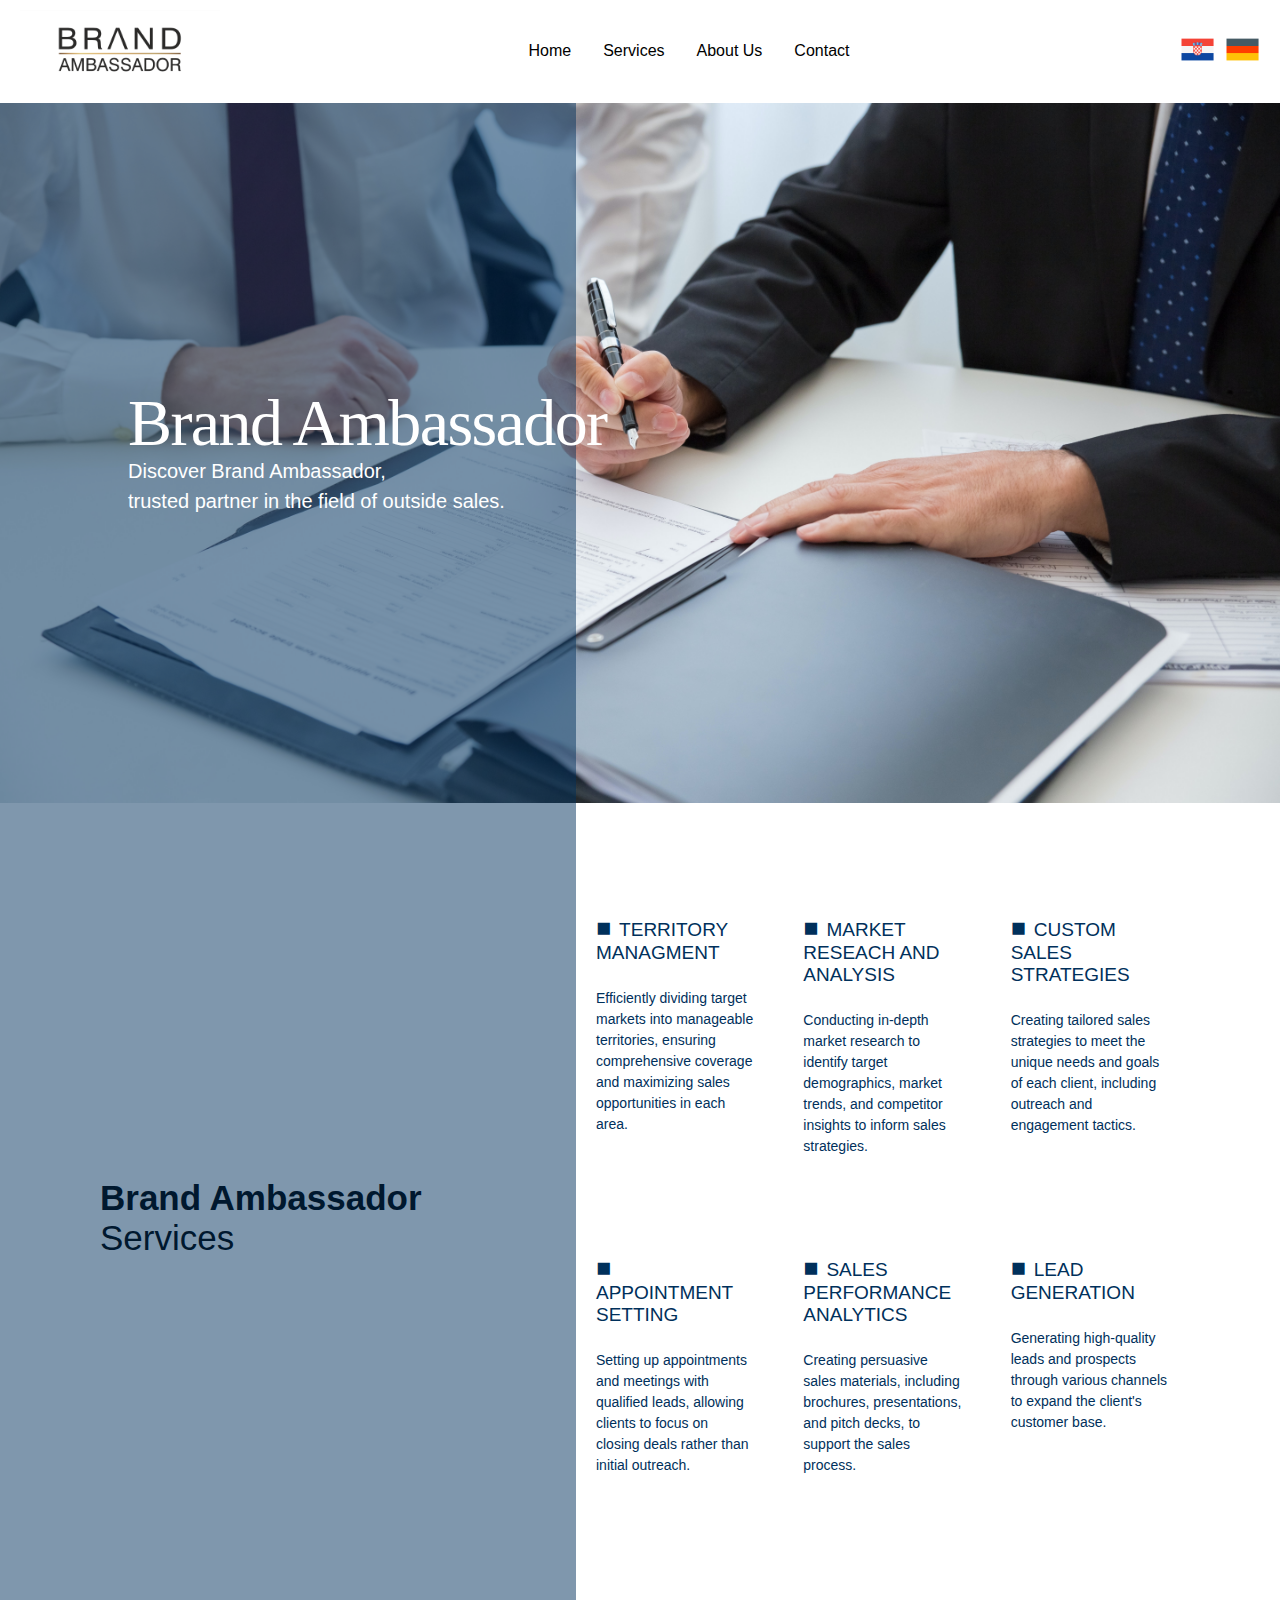
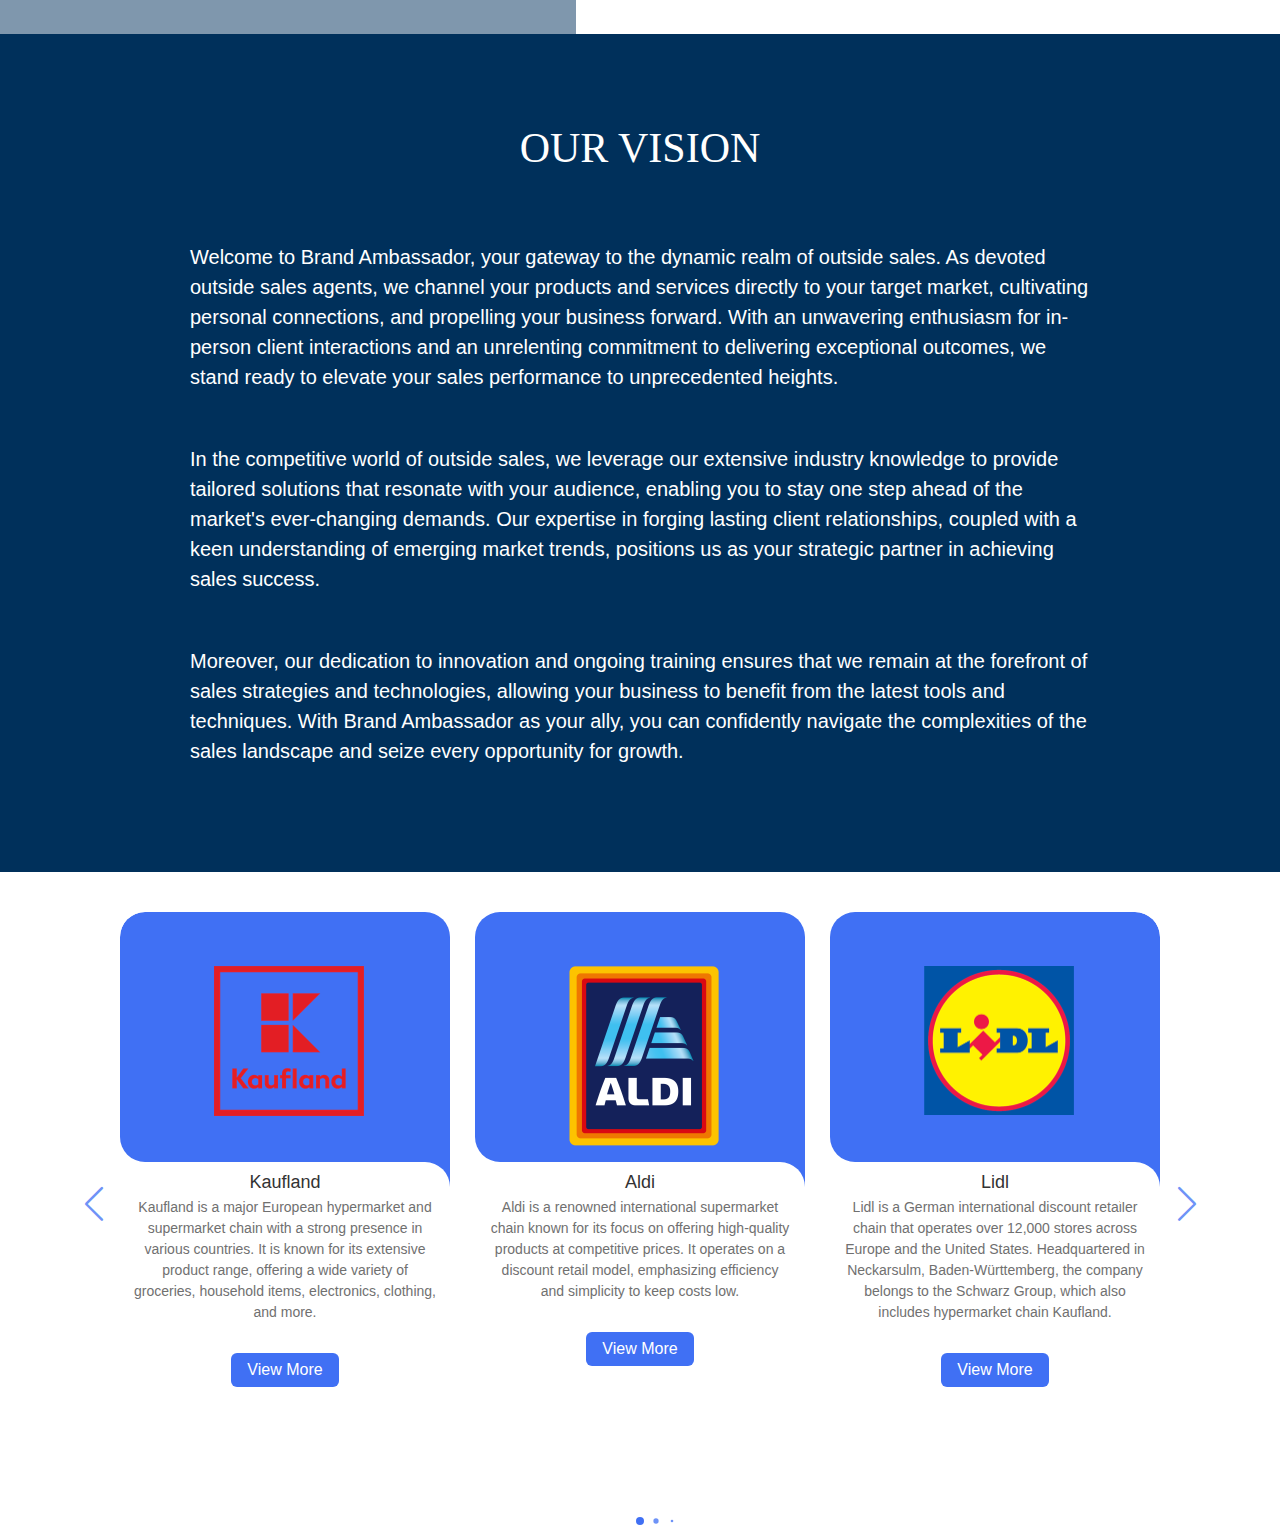
<file: index.html>
<!DOCTYPE html>
<html lang="en">
  <head>
    <meta charset="UTF-8" />
    <meta name="viewport" content="width=device-width, initial-scale=1.0" />
    <title>Brand Ambassador</title>
    <!-- Swiper CSS -->
    <link rel="stylesheet" href="css/swiper-bundle.min.css" />
    <!-- CSS -->
    <link rel="stylesheet" href="css/style.css" />
  </head>
  <body>
    <header>
      <div class="logo">
        <a href="ENGindex.html">
          <img src="media/logo/BA_Logo.png" alt="Brand Ambassador Logo" />
        </a>
      </div>
      <ul class="nav-links">
        <li><a href="ENGindex.html">Home</a></li>
        <li><a href="#services">Services</a></li>
        <li><a href="#about-us">About Us</a></li>
        <li><a href="#partners">Contact</a></li>
      </ul>
      <div class="flags">
        <a href="HRindex.html"
          ><img
            src="media/icons/icons8-croatia-48.png"
            alt="Flag 1"
            class="flag"
        /></a>
        <a href="GERindex.html"
          ><img
            src="media/icons/icons8-germany-48.png"
            alt="Flag 1"
            class="flag"
        /></a>
      </div>
    </header>

    <section class="Welcome-section">
      <img
        src="media/other/potpisivanje 1 .jpg"
        alt="Welcome to Brand Ambassador"
      />
      <div class="Welcome-text">
        <h2>Brand Ambassador</h2>
        <p>Discover Brand Ambassador,</p>
        <p>trusted partner in the field of outside sales.</p>
      </div>
    </section>

    <section class="Custom-section" id="services">
      <div class="blue-square"></div>
      <div class="title">
        <h3>Brand Ambassador</h3>
        <h2>Services</h2>
      </div>
      <div class="paragraphs">
        <div class="paragraph">
          <h3>TERRITORY MANAGMENT</h3>
          <p>
            Efficiently dividing target markets into manageable territories,
            ensuring comprehensive coverage and maximizing sales opportunities
            in each area.
          </p>
        </div>
        <div class="paragraph">
          <h3>MARKET RESEACH AND ANALYSIS</h3>
          <p>
            Conducting in-depth market research to identify target demographics,
            market trends, and competitor insights to inform sales strategies.
          </p>
        </div>
        <div class="paragraph">
          <h3>CUSTOM SALES STRATEGIES</h3>
          <p>
            Creating tailored sales strategies to meet the unique needs and
            goals of each client, including outreach and engagement tactics.
          </p>
        </div>
        <div class="paragraph">
          <h3>APPOINTMENT SETTING</h3>
          <p>
            Setting up appointments and meetings with qualified leads, allowing
            clients to focus on closing deals rather than initial outreach.
          </p>
        </div>
        <div class="paragraph">
          <h3>SALES PERFORMANCE ANALYTICS</h3>
          <p>
            Creating persuasive sales materials, including brochures,
            presentations, and pitch decks, to support the sales process.
          </p>
        </div>
        <div class="paragraph">
          <h3>LEAD GENERATION</h3>
          <p>
            Generating high-quality leads and prospects through various channels
            to expand the client's customer base.
          </p>
        </div>
      </div>
    </section>

    <section class="our-vision" id="about-us">
      <div class="content">
        <h1>OUR VISION</h1>
        <p>
          Welcome to Brand Ambassador, your gateway to the dynamic realm of
          outside sales. As devoted outside sales agents, we channel your
          products and services directly to your target market, cultivating
          personal connections, and propelling your business forward. With an
          unwavering enthusiasm for in-person client interactions and an
          unrelenting commitment to delivering exceptional outcomes, we stand
          ready to elevate your sales performance to unprecedented heights.
        </p>
        <br /><br />
        <p>
          In the competitive world of outside sales, we leverage our extensive
          industry knowledge to provide tailored solutions that resonate with
          your audience, enabling you to stay one step ahead of the market's
          ever-changing demands. Our expertise in forging lasting client
          relationships, coupled with a keen understanding of emerging market
          trends, positions us as your strategic partner in achieving sales
          success.
        </p>
        <br /><br />
        <p>
          Moreover, our dedication to innovation and ongoing training ensures
          that we remain at the forefront of sales strategies and technologies,
          allowing your business to benefit from the latest tools and
          techniques. With Brand Ambassador as your ally, you can confidently
          navigate the complexities of the sales landscape and seize every
          opportunity for growth.
        </p>
      </div>
    </section>

    <div class="slide-container swiper" id="partners">
      <div class="slide-content">
        <div class="card-wrapper swiper-wrapper">
          <div class="card swiper-slide">
            <div class="image-content">
              <span class="overlay"></span>

              <div class="card-image">
                <div class="Kaufland-img">
                  <img
                    src="media/partners/Kaufland-logo.png"
                    alt="KauflandImg"
                    class="card-img"
                  />
                </div>
              </div>
            </div>

            <div class="card-content">
              <h2 class="name">Kaufland</h2>
              <p class="description">
                Kaufland is a major European hypermarket and supermarket chain
                with a strong presence in various countries. It is known for its
                extensive product range, offering a wide variety of groceries,
                household items, electronics, clothing, and more.
              </p>

              <button class="button">View More</button>
            </div>
          </div>
          <div class="card swiper-slide">
            <div class="image-content">
              <span class="overlay"></span>

              <div class="card-image">
                <div class="Aldi-img">
                  <img
                    src="media/partners/ALDI_2017.png"
                    alt="AldiImg"
                    class="card-img"
                  />
                </div>
              </div>
            </div>

            <div class="card-content">
              <h2 class="name">Aldi</h2>
              <p class="description">
                Aldi is a renowned international supermarket chain known for its
                focus on offering high-quality products at competitive prices.
                It operates on a discount retail model, emphasizing efficiency
                and simplicity to keep costs low.
              </p>

              <button class="button">View More</button>
            </div>
          </div>
          <div class="card swiper-slide">
            <div class="image-content">
              <span class="overlay"></span>

              <div class="card-image">
                <div class="Lidl-img">
                  <img
                    src="media/partners/Lidl-logo.png"
                    alt="LidlImg"
                    class="card-img"
                  />
                </div>
              </div>
            </div>

            <div class="card-content">
              <h2 class="name">Lidl</h2>
              <p class="description">
                Lidl is a German international discount retailer chain that
                operates over 12,000 stores across Europe and the United States.
                Headquartered in Neckarsulm, Baden-Württemberg, the company
                belongs to the Schwarz Group, which also includes hypermarket
                chain Kaufland.
              </p>
              <button class="button">View More</button>
            </div>
          </div>
          <div class="card swiper-slide">
            <div class="image-content">
              <span class="overlay"></span>

              <div class="card-image">
                <div class="Nutrfit-img">
                  <img
                    src="media/partners/nutrifit-food-logo.png"
                    alt="NutrifitImg"
                    class="card-img"
                    class="Nutrifit-Img"
                  />
                </div>
              </div>
            </div>

            <div class="card-content">
              <h2 class="name">Nutrifit Food</h2>
              <p class="description">
                Nutrifit Food is a factory built on a solid foundation of fruit
                production and processing (jams, fruit spreads, jams and
                compotes, fruit fillings, thermo-stable jams and fruit in its
                own juice). It is the largest processing of its kind in the
                region.
              </p>

              <button class="button">View More</button>
            </div>
          </div>
          <div class="card swiper-slide">
            <div class="image-content">
              <span class="overlay"></span>

              <div class="card-image">
                <div class="Klara-img">
                  <img
                    src="media/partners/Klara.png"
                    alt="KlaraImg"
                    class="card-img"
                  />
                </div>
              </div>
            </div>

            <div class="card-content">
              <h2 class="name">Klara</h2>
              <p class="description">
                The Zagreb bakery KLARA PC has a tradition since 1952. Croatian
                company dealing with industrial production and sale of bread,
                pastries and baked goods.
              </p>

              <button class="button">View More</button>
            </div>
          </div>
          <div class="card swiper-slide">
            <div class="image-content">
              <span class="overlay"></span>

              <div class="card-image">
                <div class="Podravka-img">
                  <img
                    src="media/partners/Podravka.png"
                    alt="PodravkaImg"
                    class="card-img"
                  />
                </div>
              </div>
            </div>

            <div class="card-content">
              <h2 class="name">Podravka</h2>
              <p class="description">
                Podravka d.d. is a Croatian food company headquartered in
                Koprivnica, Croatia.It's most famous product is a food seasoning
                called Vegeta, which is now sold in over 40 countries worldwide.
                In addition to Croatia, it has production facilities in
                Slovenia, Slovakia, the Czech Republic, and Poland, with
                affiliated companies and subsidiaries in 17 countries. It is the
                largest food industry with headquarters in Central, Eastern, and
                Southeastern Europe.
              </p>

              <button class="button">View More</button>
            </div>
          </div>
          <div class="card swiper-slide">
            <div class="image-content">
              <span class="overlay"></span>

              <div class="card-image">
                <div class="Rewe-img">
                  <img
                    src="media/partners/Rewe.png"
                    alt="ReweImg"
                    class="card-img"
                  />
                </div>
              </div>
            </div>

            <div class="card-content">
              <h2 class="name">Rewe</h2>
              <p class="description">
                Rewe Group is a leading German retail and tourism company
                headquartered in Cologne, Germany. It operates a wide range of
                supermarket chains, including Rewe, Penny, and Toom, and is also
                involved in the tourism and travel sector. With a strong
                presence both nationally and internationally, Rewe Group is
                known for its diverse offerings and commitment to sustainability
                and customer satisfaction.
              </p>

              <button class="button">View More</button>
            </div>
          </div>
          <div class="card swiper-slide">
            <div class="image-content">
              <span class="overlay"></span>

              <div class="card-image">
                <div class="Edeka-img">
                  <img
                    src="media/partners/edeka.png"
                    alt="EdekaImg"
                    class="card-img"
                  />
                </div>
              </div>
            </div>

            <div class="card-content">
              <h2 class="name">Edeka</h2>
              <p class="description">
                Edeka is a prominent German supermarket corporation, known for
                its extensive network of independently owned and operated stores
                across Germany. Founded in 1898, Edeka has grown to become one
                of the largest retail companies in Germany, offering a wide
                range of products and services.
              </p>

              <button class="button">View More</button>
            </div>
          </div>
          <div class="card swiper-slide">
            <div class="image-content">
              <span class="overlay"></span>

              <div class="card-image">
                <div class="Penny-img">
                  <img
                    src="media/partners/penny.png"
                    alt="PennyImg"
                    class="card-img"
                  />
                </div>
              </div>
            </div>

            <div class="card-content">
              <h2 class="name">Pennny</h2>
              <p class="description">
                Penny, often referred to as Penny Markt or Penny Market, is a
                discount supermarket chain operating in several European
                countries. It is part of the German retail group REWE. Penny
                specializes in offering a wide range of affordable food and
                non-food products, catering to budget-conscious shoppers. With a
                focus on cost-effective pricing and convenience.
              </p>

              <button class="button">View More</button>
            </div>
          </div>
        </div>
      </div>

      <div class="swiper-button-next swiper-navBtn"></div>
      <div class="swiper-button-prev swiper-navBtn"></div>
      <div class="swiper-pagination"></div>
    </div>
  </body>

  <!-- Swiper JS -->
  <script src="js/swiper-bundle.min.js"></script>

  <!-- JavaScript -->
  <script src="js/script.js"></script>
</html>
</file>
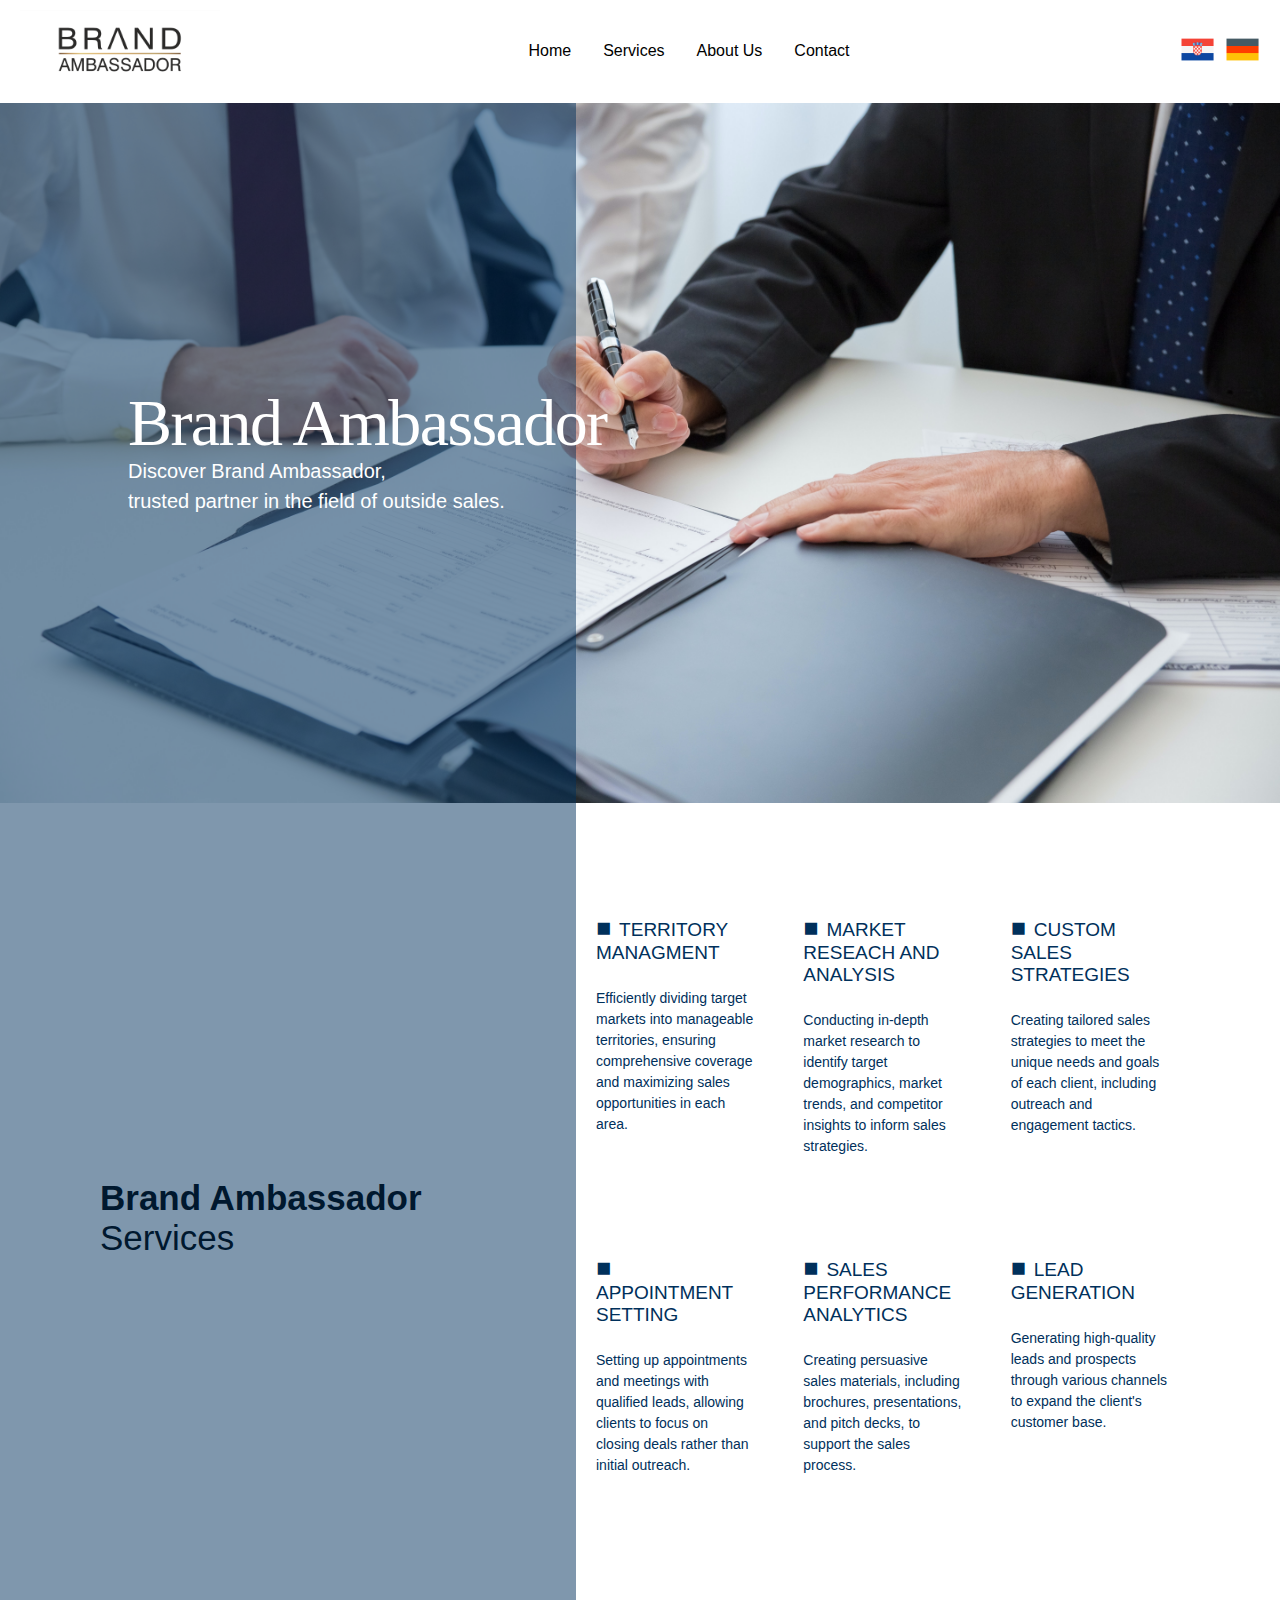
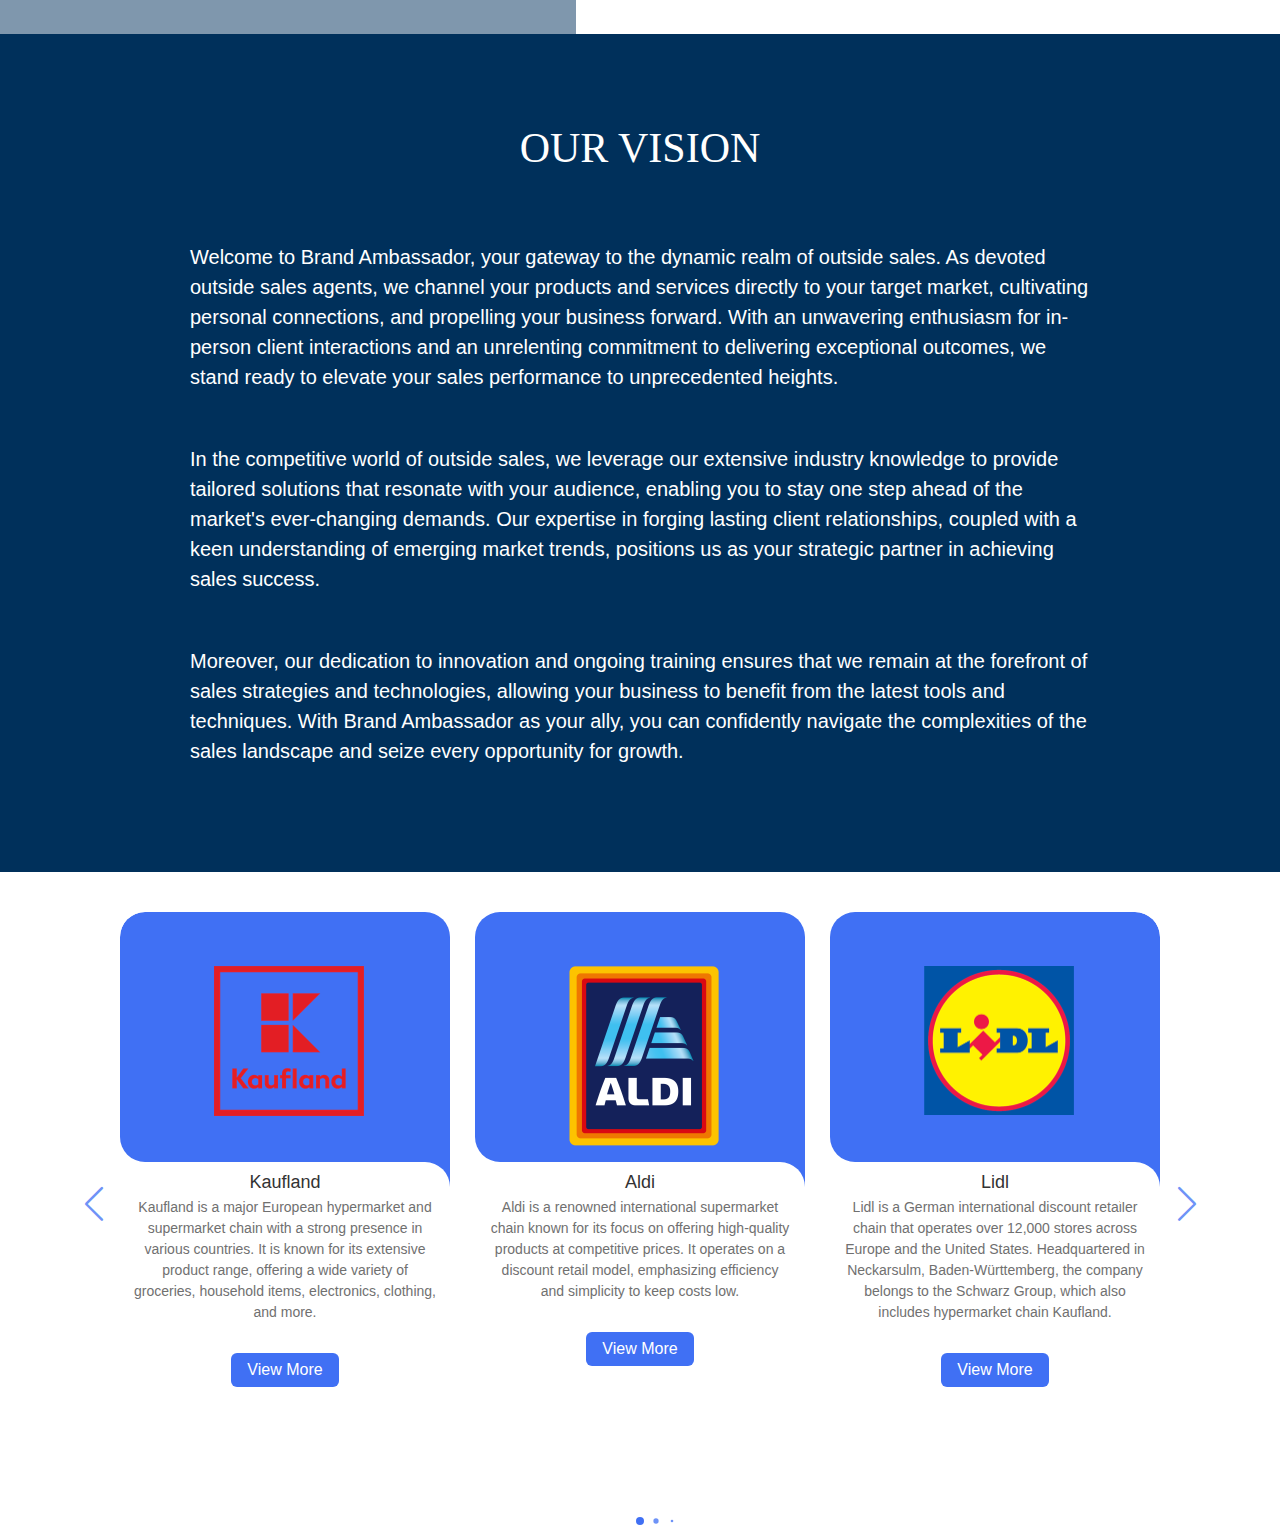
<file: ENGindex.html>
<!DOCTYPE html>
<html lang="en">
  <head>
    <meta charset="UTF-8" />
    <meta name="viewport" content="width=device-width, initial-scale=1.0" />
    <title>Brand Ambassador</title>
    <link rel="stylesheet" href="css/swiper-bundle.min.css" />
    <link rel="stylesheet" href="css/style.css" />
  </head>
  <body>
    <header>
      <div class="logo">
        <a href="ENGindex.html">
          <img src="media/logo/BA_Logo.png" alt="Brand Ambassador Logo" />
        </a>
      </div>
      <ul class="nav-links">
        <li><a href="ENGindex.html">Home</a></li>
        <li><a href="#services">Services</a></li>
        <li><a href="#about-us">About Us</a></li>
        <li><a href="#partners">Contact</a></li>
      </ul>
      <div class="flags">
        <a href="HRindex.html"
          ><img
            src="media/icons/icons8-croatia-48.png"
            alt="Flag 1"
            class="flag"
        /></a>
        <a href="GERindex.html"
          ><img
            src="media/icons/icons8-germany-48.png"
            alt="Flag 1"
            class="flag"
        /></a>
      </div>
    </header>

    <section class="Welcome-section">
      <div class="slideshow-container">
        <img class="mySlides" src="media/other/signing.jpg" alt="Welcome to Brand Ambassador" />
        <img class="mySlides" src="media/other/handshake.jpg" alt="Welcome to Brand Ambassador" />
        <img class="mySlides" src="media/other/signature.jpg" alt="Welcome to Brand Ambassador" />
      </div>
      <div class="Welcome-text">
        <h2>Brand Ambassador</h2>
        <p>Discover Brand Ambassador,</p>
        <p>trusted partner in the field of outside sales.</p>
      </div>
    </section>

    <section class="Custom-section" id="services">
      <div class="title">
        <h3>Brand Ambassador</h3>
        <h2>Services</h2>
      </div>
      <div class="blue-square"></div>
      <div class="paragraphs">
        <div class="paragraph">
          <h3>TERRITORY MANAGMENT</h3>
          <p>
            Efficiently dividing target markets into manageable territories,
            ensuring comprehensive coverage and maximizing sales opportunities
            in each area.
          </p>
        </div>
        <div class="paragraph">
          <h3>MARKET RESEACH AND ANALYSIS</h3>
          <p>
            Conducting in-depth market research to identify target demographics,
            market trends, and competitor insights to inform sales strategies.
          </p>
        </div>
        <div class="paragraph">
          <h3>CUSTOM SALES STRATEGIES</h3>
          <p>
            Creating tailored sales strategies to meet the unique needs and
            goals of each client, including outreach and engagement tactics.
          </p>
        </div>
        <div class="paragraph">
          <h3>APPOINTMENT SETTING</h3>
          <p>
            Setting up appointments and meetings with qualified leads, allowing
            clients to focus on closing deals rather than initial outreach.
          </p>
        </div>
        <div class="paragraph">
          <h3>SALES PERFORMANCE ANALYTICS</h3>
          <p>
            Creating persuasive sales materials, including brochures,
            presentations, and pitch decks, to support the sales process.
          </p>
        </div>
        <div class="paragraph">
          <h3>LEAD GENERATION</h3>
          <p>
            Generating high-quality leads and prospects through various channels
            to expand the client's customer base.
          </p>
        </div>
      </div>
    </section>

    <section class="our-vision" id="about-us">
      <div class="content">
        <h1>OUR VISION</h1>
        <p>
          Welcome to Brand Ambassador, your gateway to the dynamic realm of
          outside sales. As devoted outside sales agents, we channel your
          products and services directly to your target market, cultivating
          personal connections, and propelling your business forward. With an
          unwavering enthusiasm for in-person client interactions and an
          unrelenting commitment to delivering exceptional outcomes, we stand
          ready to elevate your sales performance to unprecedented heights.
        </p>
        <br /><br />
        <p>
          In the competitive world of outside sales, we leverage our extensive
          industry knowledge to provide tailored solutions that resonate with
          your audience, enabling you to stay one step ahead of the market's
          ever-changing demands. Our expertise in forging lasting client
          relationships, coupled with a keen understanding of emerging market
          trends, positions us as your strategic partner in achieving sales
          success.
        </p>
        <br /><br />
        <p>
          Moreover, our dedication to innovation and ongoing training ensures
          that we remain at the forefront of sales strategies and technologies,
          allowing your business to benefit from the latest tools and
          techniques. With Brand Ambassador as your ally, you can confidently
          navigate the complexities of the sales landscape and seize every
          opportunity for growth.
        </p>
      </div>
    </section>

    <div class="slide-container swiper" id="partners">
      <div class="slide-content">
        <div class="card-wrapper swiper-wrapper">
          <div class="card swiper-slide">
            <div class="image-content">
              <span class="overlay"></span>

              <div class="card-image">
                <div class="Kaufland-img">
                  <img
                    src="media/partners/Kaufland-logo.png"
                    alt="KauflandImg"
                    class="card-img"
                  />
                </div>
              </div>
            </div>

            <div class="card-content">
              <h2 class="name">Kaufland</h2>
              <p class="description">
                Kaufland is a major European hypermarket and supermarket chain
                with a strong presence in various countries. It is known for its
                extensive product range, offering a wide variety of groceries,
                household items, electronics, clothing, and more.
              </p>

              <button class="button">View More</button>
            </div>
          </div>
          <div class="card swiper-slide">
            <div class="image-content">
              <span class="overlay"></span>

              <div class="card-image">
                <div class="Aldi-img">
                  <img
                    src="media/partners/ALDI_2017.png"
                    alt="AldiImg"
                    class="card-img"
                  />
                </div>
              </div>
            </div>

            <div class="card-content">
              <h2 class="name">Aldi</h2>
              <p class="description">
                Aldi is a renowned international supermarket chain known for its
                focus on offering high-quality products at competitive prices.
                It operates on a discount retail model, emphasizing efficiency
                and simplicity to keep costs low.
              </p>

              <button class="button">View More</button>
            </div>
          </div>
          <div class="card swiper-slide">
            <div class="image-content">
              <span class="overlay"></span>

              <div class="card-image">
                <div class="Lidl-img">
                  <img
                    src="media/partners/Lidl-logo.png"
                    alt="LidlImg"
                    class="card-img"
                  />
                </div>
              </div>
            </div>

            <div class="card-content">
              <h2 class="name">Lidl</h2>
              <p class="description">
                Lidl is a German international discount retailer chain that
                operates over 12,000 stores across Europe and the United States.
                Headquartered in Neckarsulm, Baden-Württemberg, the company
                belongs to the Schwarz Group, which also includes hypermarket
                chain Kaufland.
              </p>
              <button class="button">View More</button>
            </div>
          </div>
          <div class="card swiper-slide">
            <div class="image-content">
              <span class="overlay"></span>

              <div class="card-image">
                <div class="Nutrfit-img">
                  <img
                    src="media/partners/nutrifit-food-logo.png"
                    alt="NutrifitImg"
                    class="card-img"
                    class="Nutrifit-Img"
                  />
                </div>
              </div>
            </div>

            <div class="card-content">
              <h2 class="name">Nutrifit Food</h2>
              <p class="description">
                Nutrifit Food is a factory built on a solid foundation of fruit
                production and processing (jams, fruit spreads, jams and
                compotes, fruit fillings, thermo-stable jams and fruit in its
                own juice). It is the largest processing of its kind in the
                region.
              </p>

              <button class="button">View More</button>
            </div>
          </div>
          <div class="card swiper-slide">
            <div class="image-content">
              <span class="overlay"></span>

              <div class="card-image">
                <div class="Klara-img">
                  <img
                    src="media/partners/Klara.png"
                    alt="KlaraImg"
                    class="card-img"
                  />
                </div>
              </div>
            </div>

            <div class="card-content">
              <h2 class="name">Klara</h2>
              <p class="description">
                The Zagreb bakery KLARA PC has a tradition since 1952. Croatian
                company dealing with industrial production and sale of bread,
                pastries and baked goods.
              </p>

              <button class="button">View More</button>
            </div>
          </div>
          <div class="card swiper-slide">
            <div class="image-content">
              <span class="overlay"></span>

              <div class="card-image">
                <div class="Podravka-img">
                  <img
                    src="media/partners/Podravka.png"
                    alt="PodravkaImg"
                    class="card-img"
                  />
                </div>
              </div>
            </div>

            <div class="card-content">
              <h2 class="name">Podravka</h2>
              <p class="description">
                Podravka d.d. is a Croatian food company headquartered in
                Koprivnica, Croatia.It's most famous product is a food seasoning
                called Vegeta, which is now sold in over 40 countries worldwide.
                In addition to Croatia, it has production facilities in
                Slovenia, Slovakia, the Czech Republic, and Poland, with
                affiliated companies and subsidiaries in 17 countries. It is the
                largest food industry with headquarters in Central, Eastern, and
                Southeastern Europe.
              </p>

              <button class="button">View More</button>
            </div>
          </div>
          <div class="card swiper-slide">
            <div class="image-content">
              <span class="overlay"></span>

              <div class="card-image">
                <div class="Rewe-img">
                  <img
                    src="media/partners/Rewe.png"
                    alt="ReweImg"
                    class="card-img"
                  />
                </div>
              </div>
            </div>

            <div class="card-content">
              <h2 class="name">Rewe</h2>
              <p class="description">
                Rewe Group is a leading German retail and tourism company
                headquartered in Cologne, Germany. It operates a wide range of
                supermarket chains, including Rewe, Penny, and Toom, and is also
                involved in the tourism and travel sector. With a strong
                presence both nationally and internationally, Rewe Group is
                known for its diverse offerings and commitment to sustainability
                and customer satisfaction.
              </p>

              <button class="button">View More</button>
            </div>
          </div>
          <div class="card swiper-slide">
            <div class="image-content">
              <span class="overlay"></span>

              <div class="card-image">
                <div class="Edeka-img">
                  <img
                    src="media/partners/edeka.png"
                    alt="EdekaImg"
                    class="card-img"
                  />
                </div>
              </div>
            </div>

            <div class="card-content">
              <h2 class="name">Edeka</h2>
              <p class="description">
                Edeka is a prominent German supermarket corporation, known for
                its extensive network of independently owned and operated stores
                across Germany. Founded in 1898, Edeka has grown to become one
                of the largest retail companies in Germany, offering a wide
                range of products and services.
              </p>

              <button class="button">View More</button>
            </div>
          </div>
          <div class="card swiper-slide">
            <div class="image-content">
              <span class="overlay"></span>

              <div class="card-image">
                <div class="Penny-img">
                  <img
                    src="media/partners/penny.png"
                    alt="PennyImg"
                    class="card-img"
                  />
                </div>
              </div>
            </div>

            <div class="card-content">
              <h2 class="name">Pennny</h2>
              <p class="description">
                Penny, often referred to as Penny Markt or Penny Market, is a
                discount supermarket chain operating in several European
                countries. It is part of the German retail group REWE. Penny
                specializes in offering a wide range of affordable food and
                non-food products, catering to budget-conscious shoppers. With a
                focus on cost-effective pricing and convenience.
              </p>

              <button class="button">View More</button>
            </div>
          </div>
        </div>
      </div>

      <div class="swiper-button-next swiper-navBtn"></div>
      <div class="swiper-button-prev swiper-navBtn"></div>
      <div class="swiper-pagination"></div>
    </div>
  </body>

  <!-- Swiper JS -->
  <script src="js/swiper-bundle.min.js"></script>

  <!-- JavaScript -->
  <script src="js/script.js"></script>
</html>
</file>
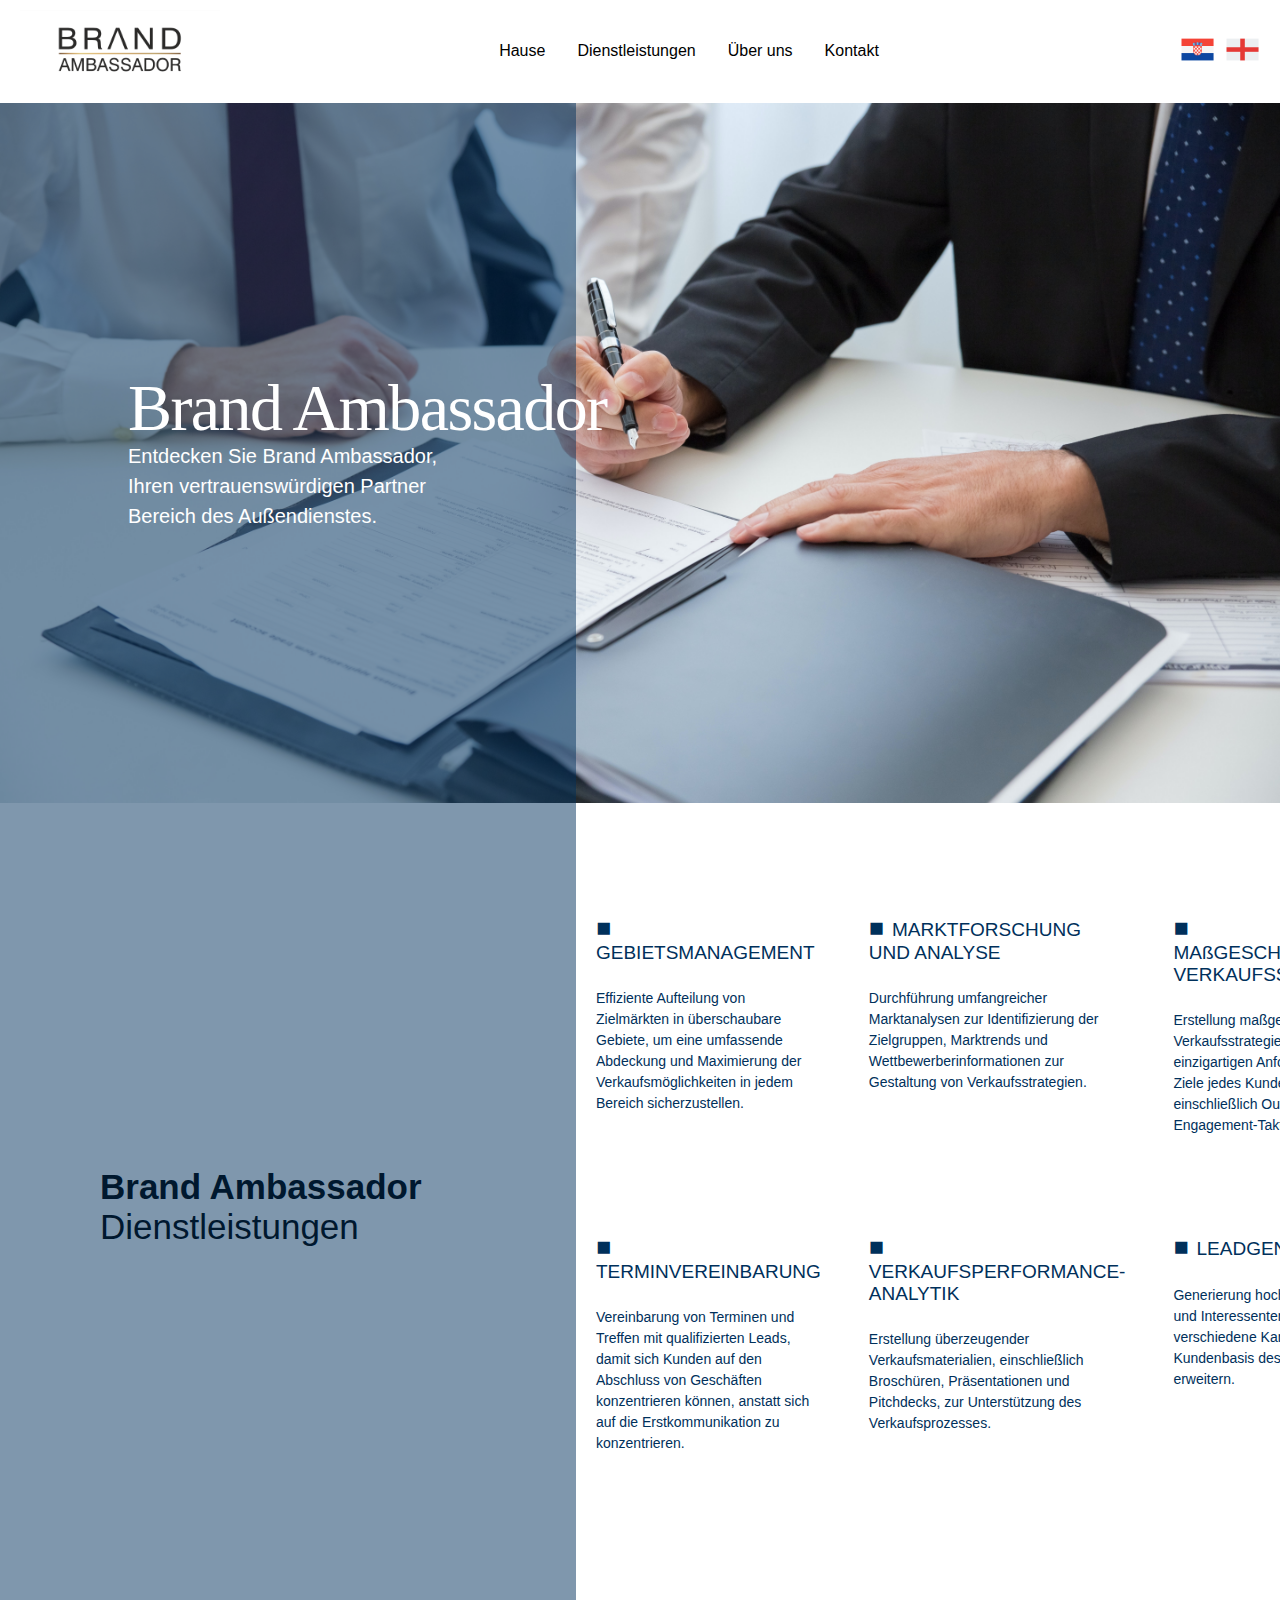
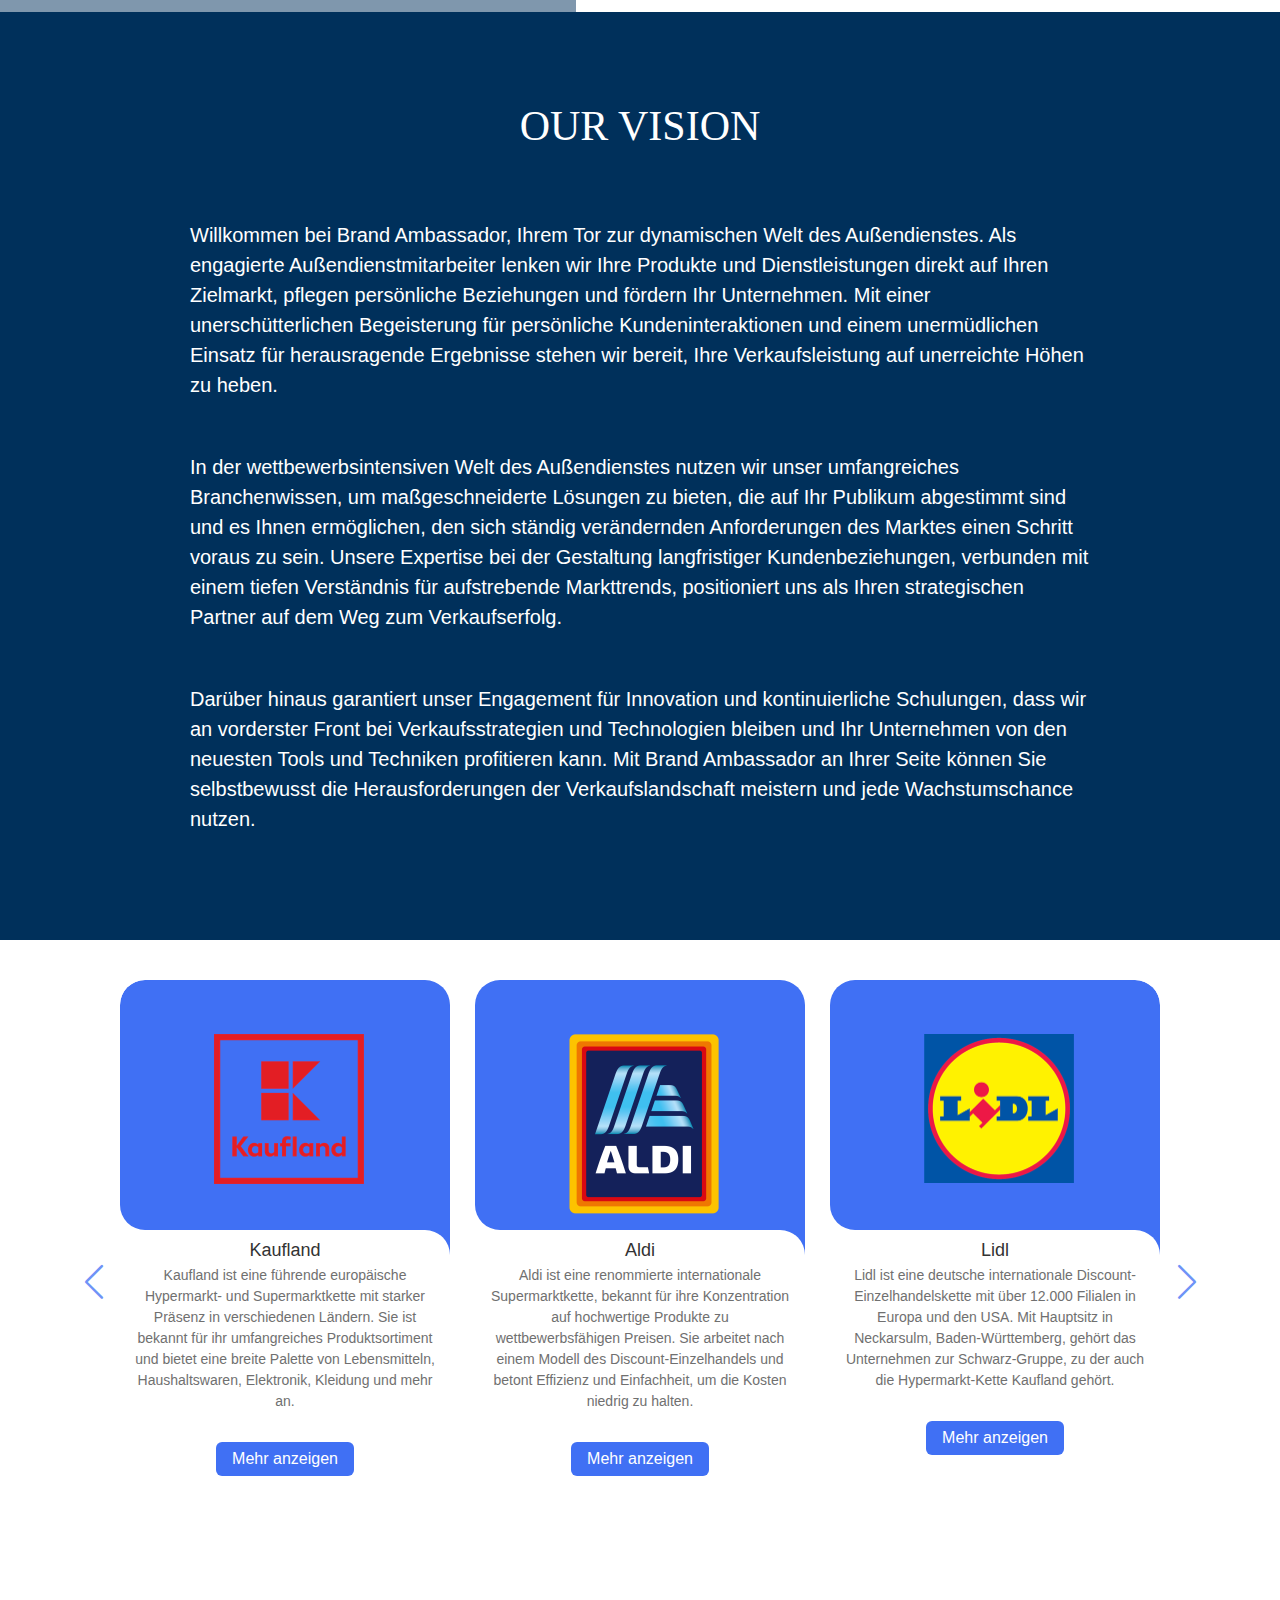
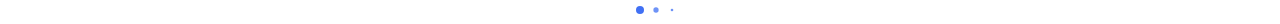
<file: GERindex.html>
<!DOCTYPE html>
<html lang="en">
  <head>
    <meta charset="UTF-8" />
    <meta name="viewport" content="width=device-width, initial-scale=1.0" />
    <title>Brand Ambassador</title>
    <link rel="stylesheet" href="css/swiper-bundle.min.css" />
    <link rel="stylesheet" href="css/style.css" />
  </head>
  <body>
    <header>
      <div class="logo">
        <a href="ENGindex.html">
          <img src="media/logo/BA_Logo.png" alt="Brand Ambassador Logo" />
        </a>
      </div>
      <ul class="nav-links">
        <li><a href="ENGindex.html">Hause</a></li>
        <li><a href="#services">Dienstleistungen</a></li>
        <li><a href="#about-us">Über uns</a></li>
        <li><a href="#contact">Kontakt</a></li>
      </ul>
      <div class="flags">
        <a href="HRindex.html"
          ><img
            src="media/icons/icons8-croatia-48.png"
            alt="Flag 1"
            class="flag"
        /></a>
        <a href="ENGindex.html"
          ><img
            src="media/icons/icons8-england-48.png"
            alt="Flag 1"
            class="flag"
        /></a>
      </div>
    </header>

    <section class="Welcome-section">
      <div class="slideshow-container">
        <img class="mySlides" src="media/other/signing.jpg" alt="Welcome to Brand Ambassador" />
        <img class="mySlides" src="media/other/handshake.jpg" alt="Welcome to Brand Ambassador" />
        <img class="mySlides" src="media/other/signature.jpg" alt="Welcome to Brand Ambassador" />
      </div>
      <div class="Welcome-text">
        <h2>Brand Ambassador</h2>
        <p>Entdecken Sie Brand Ambassador,</p>
        <p>Ihren vertrauenswürdigen Partner</p>
        <p>Bereich des Außendienstes.</p>
      </div>
    </section>

    <section class="Custom-section">
      <div class="blue-square"></div>
      <div class="title">
        <h3>Brand Ambassador</h3>
        <h2>Dienstleistungen</h2>
      </div>
      <div class="paragraphs">
        <div class="paragraph">
          <h3>GEBIETSMANAGEMENT</h3>
          <p>
            Effiziente Aufteilung von Zielmärkten in überschaubare Gebiete, um
            eine umfassende Abdeckung und Maximierung der Verkaufsmöglichkeiten
            in jedem Bereich sicherzustellen.
          </p>
        </div>
        <div class="paragraph">
          <h3>MARKTFORSCHUNG UND ANALYSE</h3>
          <p>
            Durchführung umfangreicher Marktanalysen zur Identifizierung der
            Zielgruppen, Marktrends und Wettbewerberinformationen zur Gestaltung
            von Verkaufsstrategien.
          </p>
        </div>
        <div class="paragraph">
          <h3>MAßGESCHNEIDERTE VERKAUFSSTRATEGIEN</h3>
          <p>
            Erstellung maßgeschneiderter Verkaufsstrategien, um die
            einzigartigen Anforderungen und Ziele jedes Kunden zu erfüllen,
            einschließlich Outreach- und Engagement-Taktiken.
          </p>
        </div>
        <div class="paragraph">
          <h3>TERMINVEREINBARUNG</h3>
          <p>
            Vereinbarung von Terminen und Treffen mit qualifizierten Leads,
            damit sich Kunden auf den Abschluss von Geschäften konzentrieren
            können, anstatt sich auf die Erstkommunikation zu konzentrieren.
          </p>
        </div>
        <div class="paragraph">
          <h3>VERKAUFSPERFORMANCE-ANALYTIK</h3>
          <p>
            Erstellung überzeugender Verkaufsmaterialien, einschließlich
            Broschüren, Präsentationen und Pitchdecks, zur Unterstützung des
            Verkaufsprozesses.
          </p>
        </div>
        <div class="paragraph">
          <h3>LEADGENERIERUNG</h3>
          <p>
            Generierung hochwertiger Leads und Interessenten über verschiedene
            Kanäle, um die Kundenbasis des Auftraggebers zu erweitern.
          </p>
        </div>
      </div>
    </section>

    <section class="our-vision">
      <div class="content">
        <h1>OUR VISION</h1>
        <p>
          Willkommen bei Brand Ambassador, Ihrem Tor zur dynamischen Welt des
          Außendienstes. Als engagierte Außendienstmitarbeiter lenken wir Ihre
          Produkte und Dienstleistungen direkt auf Ihren Zielmarkt, pflegen
          persönliche Beziehungen und fördern Ihr Unternehmen. Mit einer
          unerschütterlichen Begeisterung für persönliche Kundeninteraktionen
          und einem unermüdlichen Einsatz für herausragende Ergebnisse stehen
          wir bereit, Ihre Verkaufsleistung auf unerreichte Höhen zu heben.
        </p>
        <br /><br />
        <p>
          In der wettbewerbsintensiven Welt des Außendienstes nutzen wir unser
          umfangreiches Branchenwissen, um maßgeschneiderte Lösungen zu bieten,
          die auf Ihr Publikum abgestimmt sind und es Ihnen ermöglichen, den
          sich ständig verändernden Anforderungen des Marktes einen Schritt
          voraus zu sein. Unsere Expertise bei der Gestaltung langfristiger
          Kundenbeziehungen, verbunden mit einem tiefen Verständnis für
          aufstrebende Markttrends, positioniert uns als Ihren strategischen
          Partner auf dem Weg zum Verkaufserfolg.
        </p>
        <br /><br />
        <p>
          Darüber hinaus garantiert unser Engagement für Innovation und
          kontinuierliche Schulungen, dass wir an vorderster Front bei
          Verkaufsstrategien und Technologien bleiben und Ihr Unternehmen von
          den neuesten Tools und Techniken profitieren kann. Mit Brand
          Ambassador an Ihrer Seite können Sie selbstbewusst die
          Herausforderungen der Verkaufslandschaft meistern und jede
          Wachstumschance nutzen.
        </p>
      </div>
    </section>

    <div class="slide-container swiper">
      <div class="slide-content">
        <div class="card-wrapper swiper-wrapper">
          <div class="card swiper-slide">
            <div class="image-content">
              <span class="overlay"></span>

              <div class="card-image">
                <div class="Kaufland-img">
                  <img
                    src="media/partners/Kaufland-logo.png"
                    alt="KauflandImg"
                    class="card-img"
                  />
                </div>
              </div>
            </div>

            <div class="card-content">
              <h2 class="name">Kaufland</h2>
              <p class="description">
                Kaufland ist eine führende europäische Hypermarkt- und
                Supermarktkette mit starker Präsenz in verschiedenen Ländern.
                Sie ist bekannt für ihr umfangreiches Produktsortiment und
                bietet eine breite Palette von Lebensmitteln, Haushaltswaren,
                Elektronik, Kleidung und mehr an.
              </p>
              <button class="button">Mehr anzeigen</button>
            </div>
          </div>
          <div class="card swiper-slide">
            <div class="image-content">
              <span class="overlay"></span>

              <div class="card-image">
                <div class="Aldi-img">
                  <img
                    src="media/partners/ALDI_2017.png"
                    alt="AldiImg"
                    class="card-img"
                  />
                </div>
              </div>
            </div>

            <div class="card-content">
              <h2 class="name">Aldi</h2>
              <p class="description">
                Aldi ist eine renommierte internationale Supermarktkette,
                bekannt für ihre Konzentration auf hochwertige Produkte zu
                wettbewerbsfähigen Preisen. Sie arbeitet nach einem Modell des
                Discount-Einzelhandels und betont Effizienz und Einfachheit, um
                die Kosten niedrig zu halten.
              </p>
              <button class="button">Mehr anzeigen</button>
            </div>
          </div>
          <div class="card swiper-slide">
            <div class="image-content">
              <span class="overlay"></span>

              <div class="card-image">
                <div class="Lidl-img">
                  <img
                    src="media/partners/Lidl-logo.png"
                    alt="LidlImg"
                    class="card-img"
                  />
                </div>
              </div>
            </div>

            <div class="card-content">
              <h2 class="name">Lidl</h2>
              <p class="description">
                Lidl ist eine deutsche internationale
                Discount-Einzelhandelskette mit über 12.000 Filialen in Europa
                und den USA. Mit Hauptsitz in Neckarsulm, Baden-Württemberg,
                gehört das Unternehmen zur Schwarz-Gruppe, zu der auch die
                Hypermarkt-Kette Kaufland gehört.
              </p>
              <button class="button">Mehr anzeigen</button>
            </div>
          </div>
          <div class="card swiper-slide">
            <div class="image-content">
              <span class="overlay"></span>

              <div class="card-image">
                <div class="Nutrfit-img">
                  <img
                    src="media/partners/nutrifit-food-logo.png"
                    alt="NutrifitImg"
                    class="card-img"
                    class="Nutrifit-Img"
                  />
                </div>
              </div>
            </div>

            <div class="card-content">
              <h2 class="name">Nutrifit Food</h2>
              <p class="description">
                Nutrifit Food ist eine Fabrik, die auf einer soliden Grundlage
                der Obstproduktion und -verarbeitung (Marmeladen,
                Fruchtaufstriche, Marmeladen und Kompotte, Obstfüllungen,
                hitzestabile Marmeladen und Früchte in eigenem Saft) aufgebaut
                ist. Sie ist die größte ihrer Art in der Region.
              </p>

              <button class="button">Mehr anzeigen</button>
            </div>
          </div>
          <div class="card swiper-slide">
            <div class="image-content">
              <span class="overlay"></span>

              <div class="card-image">
                <div class="Klara-img">
                  <img
                    src="media/partners/Klara.png"
                    alt="KlaraImg"
                    class="card-img"
                  />
                </div>
              </div>
            </div>

            <div class="card-content">
              <h2 class="name">Klara</h2>
              <p class="description">
                Die Zagreber Bäckerei KLARA PC hat eine Tradition seit 1952. Das
                kroatische Unternehmen beschäftigt sich mit der industriellen
                Produktion und dem Verkauf von Brot, Gebäck und Backwaren.
              </p>

              <button class="button">Mehr anzeigen</button>
            </div>
          </div>
          <div class="card swiper-slide">
            <div class="image-content">
              <span class="overlay"></span>

              <div class="card-image">
                <div class="Podravka-img">
                  <img
                    src="media/partners/Podravka.png"
                    alt="PodravkaImg"
                    class="card-img"
                  />
                </div>
              </div>
            </div>
            <div class="card-content">
              <h2 class="name">Podravka</h2>
              <p class="description">
                Podravka d.d. ist ein kroatisches Lebensmittelunternehmen mit
                Sitz in Koprivnica, Kroatien. Sein bekanntestes Produkt ist ein
                Gewürz namens Vegeta, das heute in über 40 Ländern weltweit
                verkauft wird. Neben Kroatien verfügt es über Produktionsstätten
                in Slowenien, der Slowakei, der Tschechischen Republik und Polen
                sowie über Tochtergesellschaften in 17 Ländern. Es ist das
                größte Lebensmittelunternehmen mit Hauptsitz in Zentral-, Ost-
                und Südosteuropa.
              </p>

              <button class="button">Mehr anzeigen</button>
            </div>
          </div>
          <div class="card swiper-slide">
            <div class="image-content">
              <span class="overlay"></span>

              <div class="card-image">
                <div class="Rewe-img">
                  <img
                    src="media/partners/Rewe.png"
                    alt="ReweImg"
                    class="card-img"
                  />
                </div>
              </div>
            </div>

            <div class="card-content">
              <h2 class="name">Rewe</h2>
              <p class="description">
                Rewe Group ist ein führendes deutsches Einzelhandels- und
                Tourismusunternehmen mit Sitz in Köln, Deutschland. Sie betreibt
                eine breite Palette von Supermarktketten, darunter Rewe, Penny
                und Toom, und ist auch im Tourismus- und Reisesektor tätig. Mit
                einer starken Präsenz sowohl national als auch international ist
                die Rewe Group bekannt für ihr vielfältiges Angebot und ihr
                Engagement für Nachhaltigkeit und Kundenzufriedenheit.
              </p>

              <button class="button">Mehr anzeigen</button>
            </div>
          </div>
          <div class="card swiper-slide">
            <div class="image-content">
              <span class="overlay"></span>

              <div class="card-image">
                <div class="Edeka-img">
                  <img
                    src="media/partners/edeka.png"
                    alt="EdekaImg"
                    class="card-img"
                  />
                </div>
              </div>
            </div>
            <div class="card-content">
              <h2 class="name">Edeka</h2>
              <p class="description">
                Edeka ist eine bedeutende deutsche Supermarktkette, die für ihr
                umfangreiches Netzwerk von unabhängig geführten Geschäften in
                ganz Deutschland bekannt ist. Gegründet im Jahr 1898, hat sich
                Edeka zu einem der größten Einzelhandelsunternehmen in
                Deutschland entwickelt und bietet eine breite Palette von
                Produkten und Dienstleistungen an.
              </p>
              <button class="button">Mehr anzeigen</button>
            </div>
          </div>
          <div class="card swiper-slide">
            <div class="image-content">
              <span class="overlay"></span>

              <div class="card-image">
                <div class="Penny-img">
                  <img
                    src="media/partners/penny.png"
                    alt="PennyImg"
                    class="card-img"
                  />
                </div>
              </div>
            </div>

            <div class="card-content">
              <h2 class="name">Penny</h2>
              <p class="description">
                Penny, oft als Penny Markt oder Penny Market bezeichnet, ist
                eine Discount-Supermarktkette, die in mehreren europäischen
                Ländern tätig ist. Sie gehört zur deutschen Einzelhandelsgruppe
                REWE. Penny hat sich auf ein breites Sortiment an preiswerten
                Lebensmitteln und Non-Food-Produkten spezialisiert und richtet
                sich an preisbewusste Kunden. Mit einem Schwerpunkt auf
                kostengünstiger Preisgestaltung und Bequemlichkeit.
              </p>
              <button class="button">Mehr anzeigen</button>
            </div>
          </div>
        </div>
      </div>

      <div class="swiper-button-next swiper-navBtn"></div>
      <div class="swiper-button-prev swiper-navBtn"></div>
      <div class="swiper-pagination"></div>
    </div>
  </body>

  <!-- Swiper JS -->
  <script src="js/swiper-bundle.min.js"></script>

  <!-- JavaScript -->
  <script src="js/script.js"></script>
</html>
</file>
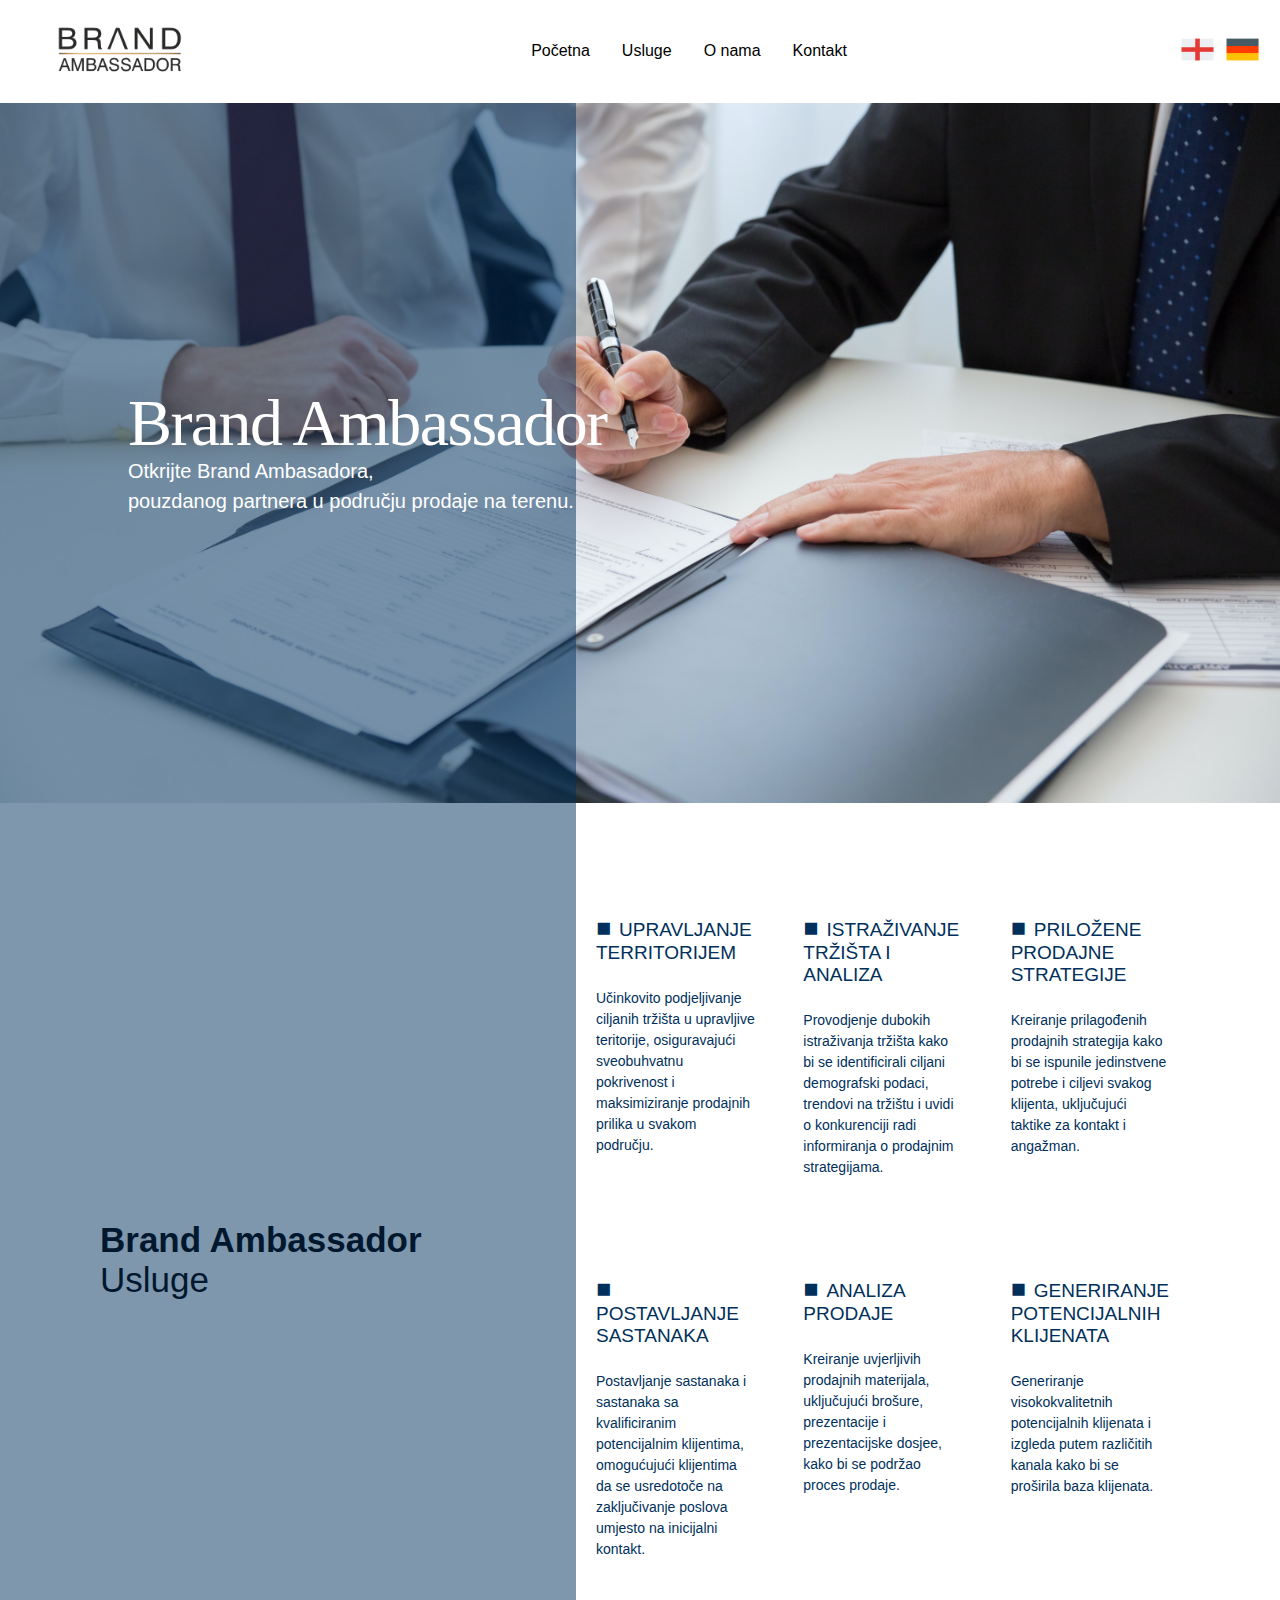
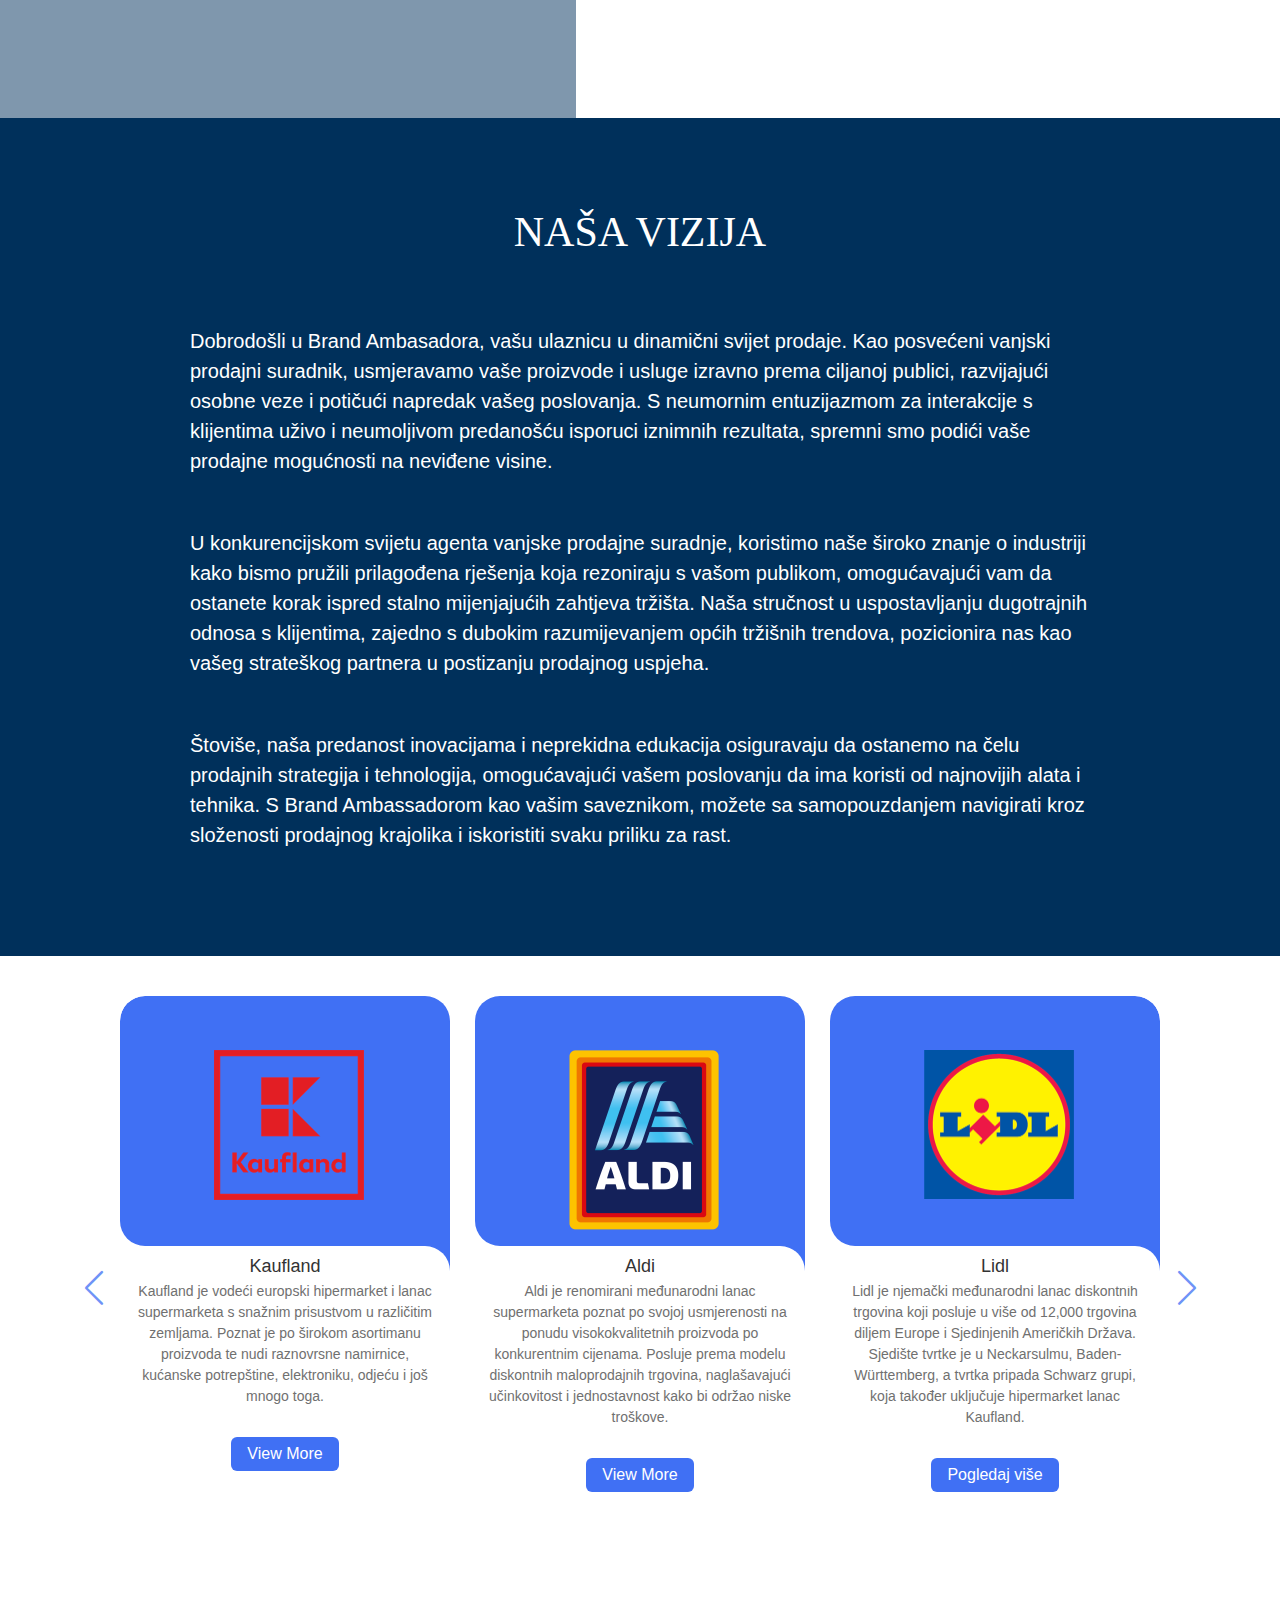
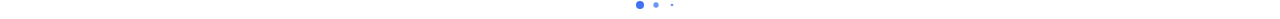
<file: HRindex.html>
<!DOCTYPE html>
<html lang="hr">
  <head>
    <meta charset="UTF-8" />
    <meta name="viewport" content="width=device-width, initial-scale=1.0" />
    <title>Brand Ambassador</title>
    <link rel="stylesheet" href="css/swiper-bundle.min.css" />
    <link rel="stylesheet" href="css/style.css" />
  </head>
  <body>
    <header>
      <div class="logo">
        <a href="HRindex.html">
          <img src="media/logo/BA_Logo.png" alt="Logo Brand Ambasadora" />
        </a>
      </div>
      <ul class="nav-links">
        <li><a href="HRindex.html">Početna</a></li>
        <li><a href="#services">Usluge</a></li>
        <li><a href="#about-us">O nama</a></li>
        <li><a href="#contact">Kontakt</a></li>
      </ul>
      <div class="flags">
        <a href="ENGindex.html"
          ><img
            src="media/icons/icons8-england-48.png"
            alt="Zastava 1"
            class="flag"
        /></a>
        <a href="GERindex.html"
          ><img
            src="media/icons/icons8-germany-48.png"
            alt="Zastava 2"
            class="flag"
        /></a>
      </div>
    </header>

    <section class="Welcome-section">
      <div class="slideshow-container">
        <img class="mySlides" src="media/other/signing.jpg" alt="Welcome to Brand Ambassador" />
        <img class="mySlides" src="media/other/handshake.jpg" alt="Welcome to Brand Ambassador" />
        <img class="mySlides" src="media/other/signature.jpg" alt="Welcome to Brand Ambassador" />
      </div>
      <div class="Welcome-text">
        <h2>Brand Ambassador</h2>
        <p>Otkrijte Brand Ambasadora,</p>
        <p>pouzdanog partnera u području prodaje na terenu.</p>
      </div>
    </section>

    <section class="Custom-section">
      <div class="blue-square"></div>
      <div class="title">
        <h3>Brand Ambassador</h3>
        <h2>Usluge</h2>
      </div>
      <div class="paragraphs">
        <div class="paragraph">
          <h3>UPRAVLJANJE TERRITORIJEM</h3>
          <p>
            Učinkovito podjeljivanje ciljanih tržišta u upravljive teritorije,
            osiguravajući sveobuhvatnu pokrivenost i maksimiziranje prodajnih
            prilika u svakom području.
          </p>
        </div>
        <div class="paragraph">
          <h3>ISTRAŽIVANJE TRŽIŠTA I ANALIZA</h3>
          <p>
            Provodjenje dubokih istraživanja tržišta kako bi se identificirali
            ciljani demografski podaci, trendovi na tržištu i uvidi o
            konkurenciji radi informiranja o prodajnim strategijama.
          </p>
        </div>
        <div class="paragraph">
          <h3>PRILOŽENE PRODAJNE STRATEGIJE</h3>
          <p>
            Kreiranje prilagođenih prodajnih strategija kako bi se ispunile
            jedinstvene potrebe i ciljevi svakog klijenta, uključujući taktike
            za kontakt i angažman.
          </p>
        </div>
        <div class="paragraph">
          <h3>POSTAVLJANJE SASTANAKA</h3>
          <p>
            Postavljanje sastanaka i sastanaka sa kvalificiranim potencijalnim
            klijentima, omogućujući klijentima da se usredotoče na zaključivanje
            poslova umjesto na inicijalni kontakt.
          </p>
        </div>
        <div class="paragraph">
          <h3>ANALIZA PRODAJE</h3>
          <p>
            Kreiranje uvjerljivih prodajnih materijala, uključujući brošure,
            prezentacije i prezentacijske dosjee, kako bi se podržao proces
            prodaje.
          </p>
        </div>
        <div class="paragraph">
          <h3>GENERIRANJE POTENCIJALNIH KLIJENATA</h3>
          <p>
            Generiranje visokokvalitetnih potencijalnih klijenata i izgleda
            putem različitih kanala kako bi se proširila baza klijenata.
          </p>
        </div>
      </div>
    </section>

    <section class="our-vision">
      <div class="content">
        <h1>NAŠA VIZIJA</h1>
        <p>
          Dobrodošli u Brand Ambasadora, vašu ulaznicu u dinamični svijet
          prodaje. Kao posvećeni vanjski prodajni suradnik,
          usmjeravamo vaše proizvode i usluge izravno prema ciljanoj publici,
          razvijajući osobne veze i potičući napredak vašeg poslovanja. S
          neumornim entuzijazmom za interakcije s klijentima uživo i neumoljivom
          predanošću isporuci iznimnih rezultata, spremni smo podići vaše
          prodajne mogućnosti na neviđene visine.
        </p>
        <br /><br />
        <p>
          U konkurencijskom svijetu agenta vanjske prodajne suradnje, koristimo naše široko
          znanje o industriji kako bismo pružili prilagođena rješenja koja
          rezoniraju s vašom publikom, omogućavajući vam da ostanete korak
          ispred stalno mijenjajućih zahtjeva tržišta. Naša stručnost u
          uspostavljanju dugotrajnih odnosa s klijentima, zajedno s dubokim
          razumijevanjem općih tržišnih trendova, pozicionira nas kao vašeg
          strateškog partnera u postizanju prodajnog uspjeha.
        </p>
        <br /><br />
        <p>
          Štoviše, naša predanost inovacijama i neprekidna edukacija osiguravaju
          da ostanemo na čelu prodajnih strategija i tehnologija, omogućavajući
          vašem poslovanju da ima koristi od najnovijih alata i tehnika. S Brand
          Ambassadorom kao vašim saveznikom, možete sa samopouzdanjem navigirati
          kroz složenosti prodajnog krajolika i iskoristiti svaku priliku za
          rast.
        </p>
      </div>
    </section>

    <div class="slide-container swiper">
      <div class="slide-content">
        <div class="card-wrapper swiper-wrapper">
          <div class="card swiper-slide">
            <div class="image-content">
              <span class="overlay"></span>

              <div class="card-image">
                <div class="Kaufland-img">
                  <img
                    src="media/partners/Kaufland-logo.png"
                    alt="KauflandImg"
                    class="card-img"
                  />
                </div>
              </div>
            </div>

            <div class="card-content">
              <h2 class="name">Kaufland</h2>
              <p class="description">
                Kaufland je vodeći europski hipermarket i lanac supermarketa s
                snažnim prisustvom u različitim zemljama. Poznat je po širokom
                asortimanu proizvoda te nudi raznovrsne namirnice, kućanske
                potrepštine, elektroniku, odjeću i još mnogo toga.
              </p>
              <button class="button">View More</button>
            </div>
          </div>
          <div class="card swiper-slide">
            <div class="image-content">
              <span class="overlay"></span>

              <div class="card-image">
                <div class="Aldi-img">
                  <img
                    src="media/partners/ALDI_2017.png"
                    alt="AldiImg"
                    class="card-img"
                  />
                </div>
              </div>
            </div>

            <div class="card-content">
              <h2 class="name">Aldi</h2>
              <p class="description">
                Aldi je renomirani međunarodni lanac supermarketa poznat po
                svojoj usmjerenosti na ponudu visokokvalitetnih proizvoda po
                konkurentnim cijenama. Posluje prema modelu diskontnih
                maloprodajnih trgovina, naglašavajući učinkovitost i
                jednostavnost kako bi održao niske troškove.
              </p>
              <button class="button">View More</button>
            </div>
          </div>
          <div class="card swiper-slide">
            <div class="image-content">
              <span class="overlay"></span>

              <div class="card-image">
                <div class="Lidl-img">
                  <img
                    src="media/partners/Lidl-logo.png"
                    alt="LidlImg"
                    class="card-img"
                  />
                </div>
              </div>
            </div>

            <div class="card-content">
              <h2 class="name">Lidl</h2>
              <p class="description">
                Lidl je njemački međunarodni lanac diskontnih trgovina koji
                posluje u više od 12,000 trgovina diljem Europe i Sjedinjenih
                Američkih Država. Sjedište tvrtke je u Neckarsulmu,
                Baden-Württemberg, a tvrtka pripada Schwarz grupi, koja također
                uključuje hipermarket lanac Kaufland.
              </p>
              <button class="button">Pogledaj više</button>
            </div>
          </div>
          <div class="card swiper-slide">
            <div class="image-content">
              <span class="overlay"></span>

              <div class="card-image">
                <div class="Nutrfit-img">
                  <img
                    src="media/partners/nutrifit-food-logo.png"
                    alt="NutrifitImg"
                    class="card-img"
                    class="Nutrifit-Img"
                  />
                </div>
              </div>
            </div>

            <div class="card-content">
              <h2 class="name">Nutrifit Food</h2>
              <p class="description">
                Nutrifit Food je tvornica izgrađena na čvrstim temeljima
                proizvodnje i obrade voća (džemova, voćnih namaza, kompota,
                voćnih punjenja, termo-stabilnih džemova i voća u vlastitom
                soku). Radi se o najvećoj obradi te vrste u regiji.
              </p>
              <button class="button">Pogledaj više</button>
            </div>
          </div>
          <div class="card swiper-slide">
            <div class="image-content">
              <span class="overlay"></span>

              <div class="card-image">
                <div class="Klara-img">
                  <img
                    src="media/partners/Klara.png"
                    alt="KlaraImg"
                    class="card-img"
                  />
                </div>
              </div>
            </div>

            <div class="card-content">
              <h2 class="name">Klara</h2>
              <p class="description">
                Pekara KLARA PC u Zagrebu ima tradiciju od 1952. godine.
                Hrvatska tvrtka koja se bavi industrijskom proizvodnjom i
                prodajom kruha, peciva i pekarskih proizvoda.
              </p>
              <button class="button">Pogledaj više</button>
            </div>
          </div>
          <div class="card swiper-slide">
            <div class="image-content">
              <span class="overlay"></span>

              <div class="card-image">
                <div class="Podravka-img">
                  <img
                    src="media/partners/Podravka.png"
                    alt="PodravkaImg"
                    class="card-img"
                  />
                </div>
              </div>
            </div>

            <div class="card-content">
              <h2 class="name">Podravka</h2>
              <p class="description">
                Podravka d.d. je hrvatska prehrambena tvrtka sa sjedištem u
                Koprivnici, Hrvatska. Njen najpoznatiji proizvod je začin za
                jelo nazvan Vegeta, koji se sada prodaje u više od 40 zemalja
                diljem svijeta. Osim u Hrvatskoj, ima proizvodne pogone u
                Sloveniji, Slovačkoj, Češkoj i Poljskoj, te povezane tvrtke i
                podružnice u 17 zemalja. Radi se o najvećoj prehrambenoj
                industriji sa sjedištem u Srednjoj, Istočnoj i Jugoistočnoj
                Europi.
              </p>

              <button class="button">View More</button>
            </div>
          </div>
          <div class="card swiper-slide">
            <div class="image-content">
              <span class="overlay"></span>

              <div class="card-image">
                <div class="Rewe-img">
                  <img
                    src="media/partners/Rewe.png"
                    alt="ReweImg"
                    class="card-img"
                  />
                </div>
              </div>
            </div>

            <div class="card-content">
              <h2 class="name">Rewe</h2>
              <p class="description">
                Rewe Group je vodeća njemačka tvrtka u sektoru trgovine i
                turizma sa sjedištem u Kölnu, Njemačka. Posluje s raznim lancima
                supermarketa, uključujući Rewe, Penny i Toom, te je također
                prisutna u sektoru turizma i putovanja. S jakim prisustvom kako
                na nacionalnom tako i na međunarodnom nivou, Rewe Group je
                poznata po raznolikoj ponudi i predanosti održivosti i
                zadovoljstvu kupaca.
              </p>

              <button class="button">View More</button>
            </div>
          </div>
          <div class="card swiper-slide">
            <div class="image-content">
              <span class="overlay"></span>

              <div class="card-image">
                <div class="Edeka-img">
                  <img
                    src="media/partners/edeka.png"
                    alt="EdekaImg"
                    class="card-img"
                  />
                </div>
              </div>
            </div>

            <div class="card-content">
              <h2 class="name">Edeka</h2>
              <p class="description">
                Edeka je istaknuta njemačka supermarket korporacija, poznata po
                svojoj širokoj mreži neovisno vlasničkih i vođenih trgovina
                diljem Njemačke. Osnovana 1898. godine, Edeka se razvila u jednu
                od najvećih maloprodajnih kompanija u Njemačkoj, nudeći širok
                spektar proizvoda i usluga.
              </p>

              <button class="button">View More</button>
            </div>
          </div>
          <div class="card swiper-slide">
            <div class="image-content">
              <span class="overlay"></span>

              <div class="card-image">
                <div class="Penny-img">
                  <img
                    src="media/partners/penny.png"
                    alt="PennyImg"
                    class="card-img"
                  />
                </div>
              </div>
            </div>

            <div class="card-content">
              <h2 class="name">Pennny</h2>
              <p class="description">
                Penny, često nazivan Penny Markt ili Penny Market, je lanac
                diskontnih supermarketa koji posluje u nekoliko europskih
                zemalja. Pripada njemačkoj maloprodajnoj grupi REWE. Penny se
                specijalizira za ponudu raznovrsnih pristupačnih prehrambenih i
                neprehrambenih proizvoda te je usmjeren prema proračunski
                svjesnim kupcima. S naglaskom na ekonomične cijene i
                praktičnost.
              </p>

              <button class="button">View More</button>
            </div>
          </div>
        </div>
      </div>

      <div class="swiper-button-next swiper-navBtn"></div>
      <div class="swiper-button-prev swiper-navBtn"></div>
      <div class="swiper-pagination"></div>
    </div>
  </body>

  <!-- Swiper JS -->
  <script src="js/swiper-bundle.min.js"></script>

  <!-- JavaScript -->
  <script src="js/script.js"></script>
</html>
</file>
<file: css/style.css>
@import url('https://fonts.googleapis.com/css2?family=Poppins:wght@300;400;500;600&display=swap');

/* Reset some default styles for better consistency */
body,
h1,
h2,
h3,
p,
ul,
li {
  margin: 0;
  padding: 0;
}

body {
  font-family: Arial, sans-serif;
  background-color: white;
}


.flags {
  display: flex;
  align-items: center;
}

.flag {
  width: 35px;
  height: 35px;
  margin-left: 10px; /* Adjust the margin as needed */
}


/* HEADER */
/* CSS for the header */
header {
  background-color: white;
  display: flex;
  justify-content: space-between; 
  align-items: center;
  padding: 10px 20px; 
}

/* CSS for the logo */
.logo img {
  max-width: 200px; 
  height: auto; 
  transition: transform 0.3s;
  margin-right: 20px;
}

.logo:hover img {
  transform: scale(1.1); 
}

/* CSS for the navigation links */
.nav-links {
  display: flex;
  list-style: none;
  margin: 0;
  padding: 0;
}

.nav-links li {
  margin-right: 2rem; 

}

.nav-links a {
  font-family: raleway, sans-serif;
  font-weight: lighter;
  text-decoration: none;
  color: black; 
  transition: color 0.3s;
}

.nav-links a:hover {
  color: darkgrey; 
}

/* Media Query for Mobile Devices */
@media screen and (max-width: 768px) {
  header {
    flex-direction: column; /* Stack the logo and navigation links vertically */
    text-align: center;
  }

  .logo img {
    margin-right: 0; /* Remove right margin for the logo */
  }

  .nav-links {
    margin-top: 20px;
  }

  .nav-links li {
    margin-right: 1rem;
    margin-bottom: 10px; /* Add spacing between list items vertically */
  }
}

/* END OF HEADER*/

/*  WELCOME-SECTION */

.Welcome-section {
  position: relative; /* Create a positioning context for absolute positioning */
  height: 700px; /* Set the desired section height */
  overflow: hidden; /* Hide any image overflow */
}

/* Style the image within the section */
.Welcome-section img {
  position: absolute; /* Position the image absolutely within the section */
  top: 0;
  left: 0;
  width: 100%; /* Make the image cover the whole section width */
  height: 100%; /* Make the image cover the whole section height */
  object-fit: cover; /* Maintain image aspect ratio while covering the section */
  z-index: 0; /* Place the image below other elements */
}

/* Style the gradient overlay */
.Welcome-section::before {
  content: ""; /* Create a pseudo-element */
  position: absolute;
  top: 0;
  left: 0;
  width: 45%; /* Set the width to cover 40% of the image */
  height: 100%; /* Make the square cover the whole section height */
  background: rgba(0, 48, 91, 0.5); /* Transparent blue color with an alpha value */
  z-index: 1; /* Place the overlay above the image */
}


/* Style the Welcome text */
.Welcome-text {
  position: absolute; /* Position the text absolutely within the section */
  top: 50%; /* Center vertically */
  left: 10%; /* Adjust the left positioning as needed */
  transform: translate(0, -50%); /* Center vertically */
  font-size: large;
  z-index: 2; /* Place the text above the gradient */
}

/* Style the heading */
.Welcome-text h2 {
  font-family: "Times New Roman", Times, serif;
  color: rgba(255, 255, 255);
  font-size: 24px; /* Set the desired font size */
  margin: 0; /* Remove default margin for h2 */
  font-size: 66px;
  font-stretch: 100%;
  font-style: normal;
  font-weight: 400;
  height: 66px;
  letter-spacing: -1.6px;
  line-height: 66px;
  list-style-image: none;
  list-style-position: outside;
  list-style-type: none;
}

.Welcome-text p {
  color: rgba(255, 255, 255);
  margin: 0;
}


@media screen and (max-width: 768px) {
  .Welcome-text h2{
    margin-bottom: 5rem;
  }
  .Welcome-text p{
    color: black;
    font-size: 20px;
  }
}
/* -->  END OF WELCOME-SECTION  <-- */


/* BEGINING OF THE SERVICES SECTION */

.Custom-section {
  position: relative;
  display: flex;
  justify-content: space-between;
  align-items: center;
  padding: 100px;
}

.blue-square {
  content: ""; /* Create a pseudo-element */
  position: absolute;
  top: 0;
  left: 0;
  width: 45%; /* Set the width to cover 40% of the section */
  height: 100%; /* Make the square cover the whole section height */
  background:  rgba(0, 48, 91, 0.5);  /* Transparent blue color with an alpha value */
  z-index: 1; /* Place the overlay above the content */
}

.title h3 {
  font-size: 35px;
  font-weight: bold;
  font-family: "raleway", sans-serif;
}

.title h2 {
  font-size: 35px;
  font-weight: lighter;
  font-family: "raleway", sans-serif;
}

.paragraphs {
  width: 55%;
  display: grid;
  grid-template-columns: repeat(3, 1fr);
  gap: 28px;
}

.paragraph {
  padding: 10px;
  margin-bottom: 2rem;
  position: relative;
}

.paragraph h3 {
  font-size: 19px;
  color: rgb(0, 48, 91);
  font-family: open sans, sans-serif;
  font-style: normal;
  font-weight: lighter;
  margin-bottom: 1.5rem;
}

.paragraph h3::before {
  content: "\25A0";
  margin-right: 0.5rem; 
  font-size: 25px;
  color: rgb(0, 48, 91);
  display: inline-block;
}

.paragraph p {
  font-size: 14px;
  color: rgb(0, 48, 91);
  font-family: open sans, sans-serif;
  font-style: normal;
  font-weight: lighter;
  text-align: left;
}


/* Media Query for Mobile Devices */
@media screen and (max-width: 768px) {
  .Custom-section {
    position: relative;
    padding: 40px 20px; /* Reduce padding for mobile devices */
    text-align: center; /* Center the content on mobile devices */
  }
  
  .blue-square {
    content: "";
    top: 0;
    left: 0;
    width: 100%;
    height: 100%;
    z-index: 1;
  }
  .title h3,
  .title h2 {
    display: none;
  }
  
  .paragraphs {
    width: 100%;
    display: block;
  }
  
  .paragraph {
    padding: 20px 0;
    margin-bottom: 1rem;
  }
  
  .paragraph h3 {
    font-size: 18px;
  }
  
  .paragraph h3::before {
  }
  
  .paragraph p {
    font-size: 16px;
    color: rgb(0, 48, 91);
  }
  
}


/* END OF THE SERVICES SECTION */


/* BEGINING OF OUR VISION SECTION  */

.our-vision {
  background-color: rgb(0, 48, 91);
  color: white;
  text-align: center;
  padding: 20px;
}

.content {
  max-width: 900px;
  margin: 0 auto;
  padding: 70px;
  text-align: left;
}

h1 {
  text-align: center;
  font-size: 42px;
  font-weight: 400;
  font-weight: lighter;
  margin-bottom: 70px;
  font-family: "raleway", sans-serif;
  font-family: "times new roman", times, serif;
}

p {
  font-size: 20px;
  font-family: "open sans", sans-serif;
  line-height: 1.5;
  margin-bottom: 16px;
  font-style: normal;
  font-weight: 400;
  font-weight: lighter;
  height: auto;
  letter-spacing: normal;
  font-feature-settings: normal;
}

@media screen and (max-width: 780px) {
  
  .content p {
    font-size: 12px; 
    line-height: 2;
    margin-bottom: 20px;
    text-align: justify;
  }
}
/* END OF OUR VISION SECTION */

/* BEGINING OF OUR PARTNERS SECITON */


@import url('https://fonts.googleapis.com/css2?family=Poppins:wght@300;400;500;600&display=swap');

/* *{
  margin: 0;
  padding: 0;
  box-sizing: border-box;
  font-family: 'Poppins', sans-serif;
}
body{
  min-height: 100vh;
  display: flex;
  align-items: center;
  justify-content: center;
  background-color: #EFEFEF;
} */
.slide-container{
  max-width: 1120px;
  width: 100%;
  padding: 40px 0;
}
.slide-content{
  margin: 0 40px;
  overflow: hidden;
  border-radius: 25px;
}
.card{
  border-radius: 25px;
  background-color: #FFF;
}
.image-content,
.card-content{
  display: flex;
  flex-direction: column;
  align-items: center;
  padding: 10px 14px;
}
.card-content p{
  margin-top: 4px;
}
.image-content{
  position: relative;
  row-gap: 5px;
  padding: 50px 0;
}
.overlay{
  position: absolute;
  left: 0;
  top: 0;
  height: 100%;
  width: 100%;
  background-color: #4070F4;
  border-radius: 25px 25px 0 25px;
}
.overlay::before,
.overlay::after{
  content: '';
  position: absolute;
  right: 0;
  bottom: -40px;
  height: 40px;
  width: 40px;
  background-color: #4070F4;
}
.overlay::after{
  border-radius: 0 25px 0 0;
  background-color: #FFF;
}
.card-image{
  position: relative;
  height: 150px;
  width: 150px;
}
.card-image .card-img{
  height: 100%;
  width: 100%;
  object-fit: cover; 
  border: 4px solid #4070F4;
}
.name{
  font-size: 18px;
  font-weight: 500;
  color: #333;
}
.description{
  font-size: 14px;
  color: #707070;
  text-align: center;
}
.button{
  border: none;
  font-size: 16px;
  color: #FFF;
  padding: 8px 16px;
  background-color: #4070F4;
  border-radius: 6px;
  margin: 14px;
  cursor: pointer;
  transition: all 0.3s ease;
}
.button:hover{
  background: #265DF2;
}

.swiper-navBtn{
  color: #6E93f7;
  transition: color 0.3s ease;
}
.swiper-navBtn:hover{
  color: #4070F4;
}
.swiper-navBtn::before,
.swiper-navBtn::after{
  font-size: 35px;
}
.swiper-button-next{
  right: 0;
}
.swiper-button-prev{
  left: 0;
}
.swiper-pagination-bullet{
  background-color: #6E93f7;
  opacity: 1;
}
.swiper-pagination-bullet-active{
  background-color: #4070F4;
}

@media screen and (max-width: 768px) {
  .slide-content{
    margin: 0 10px;
  }
  .swiper-navBtn{
    display: none;
  }
}
</file>
